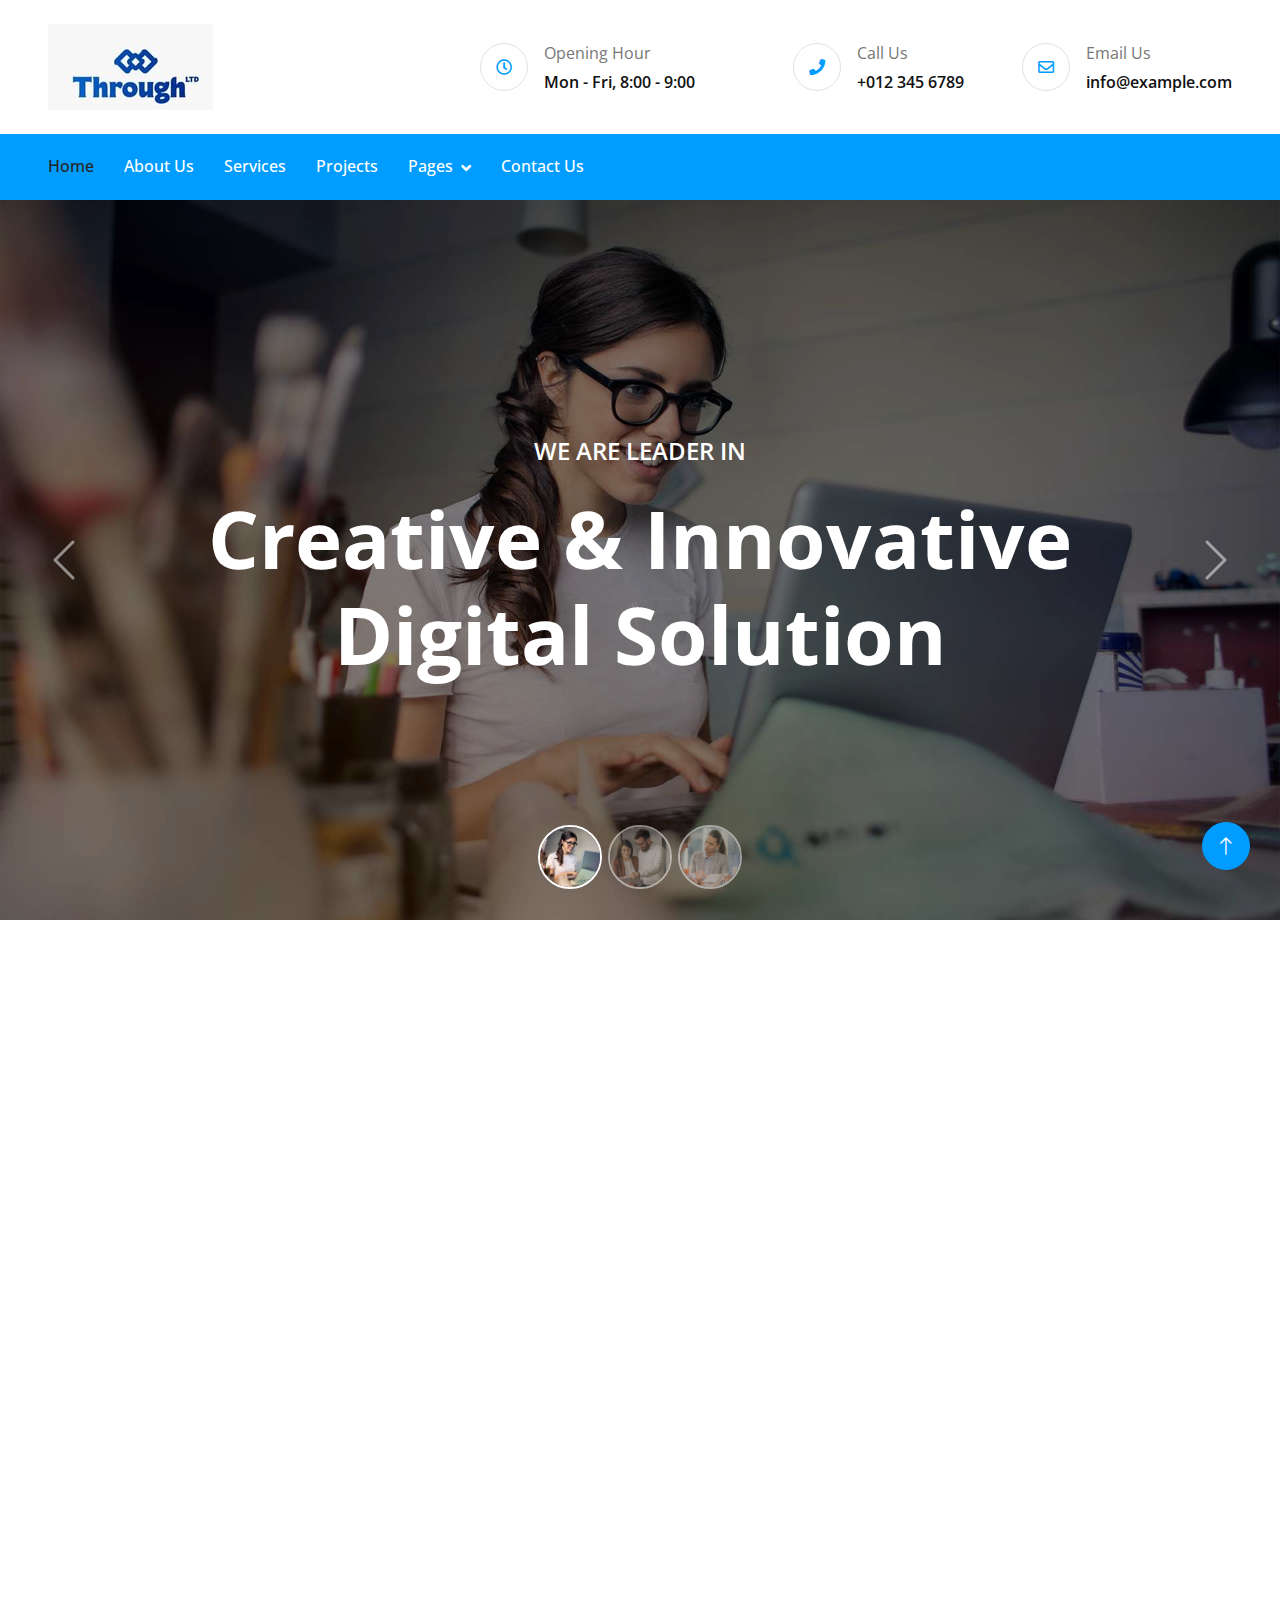
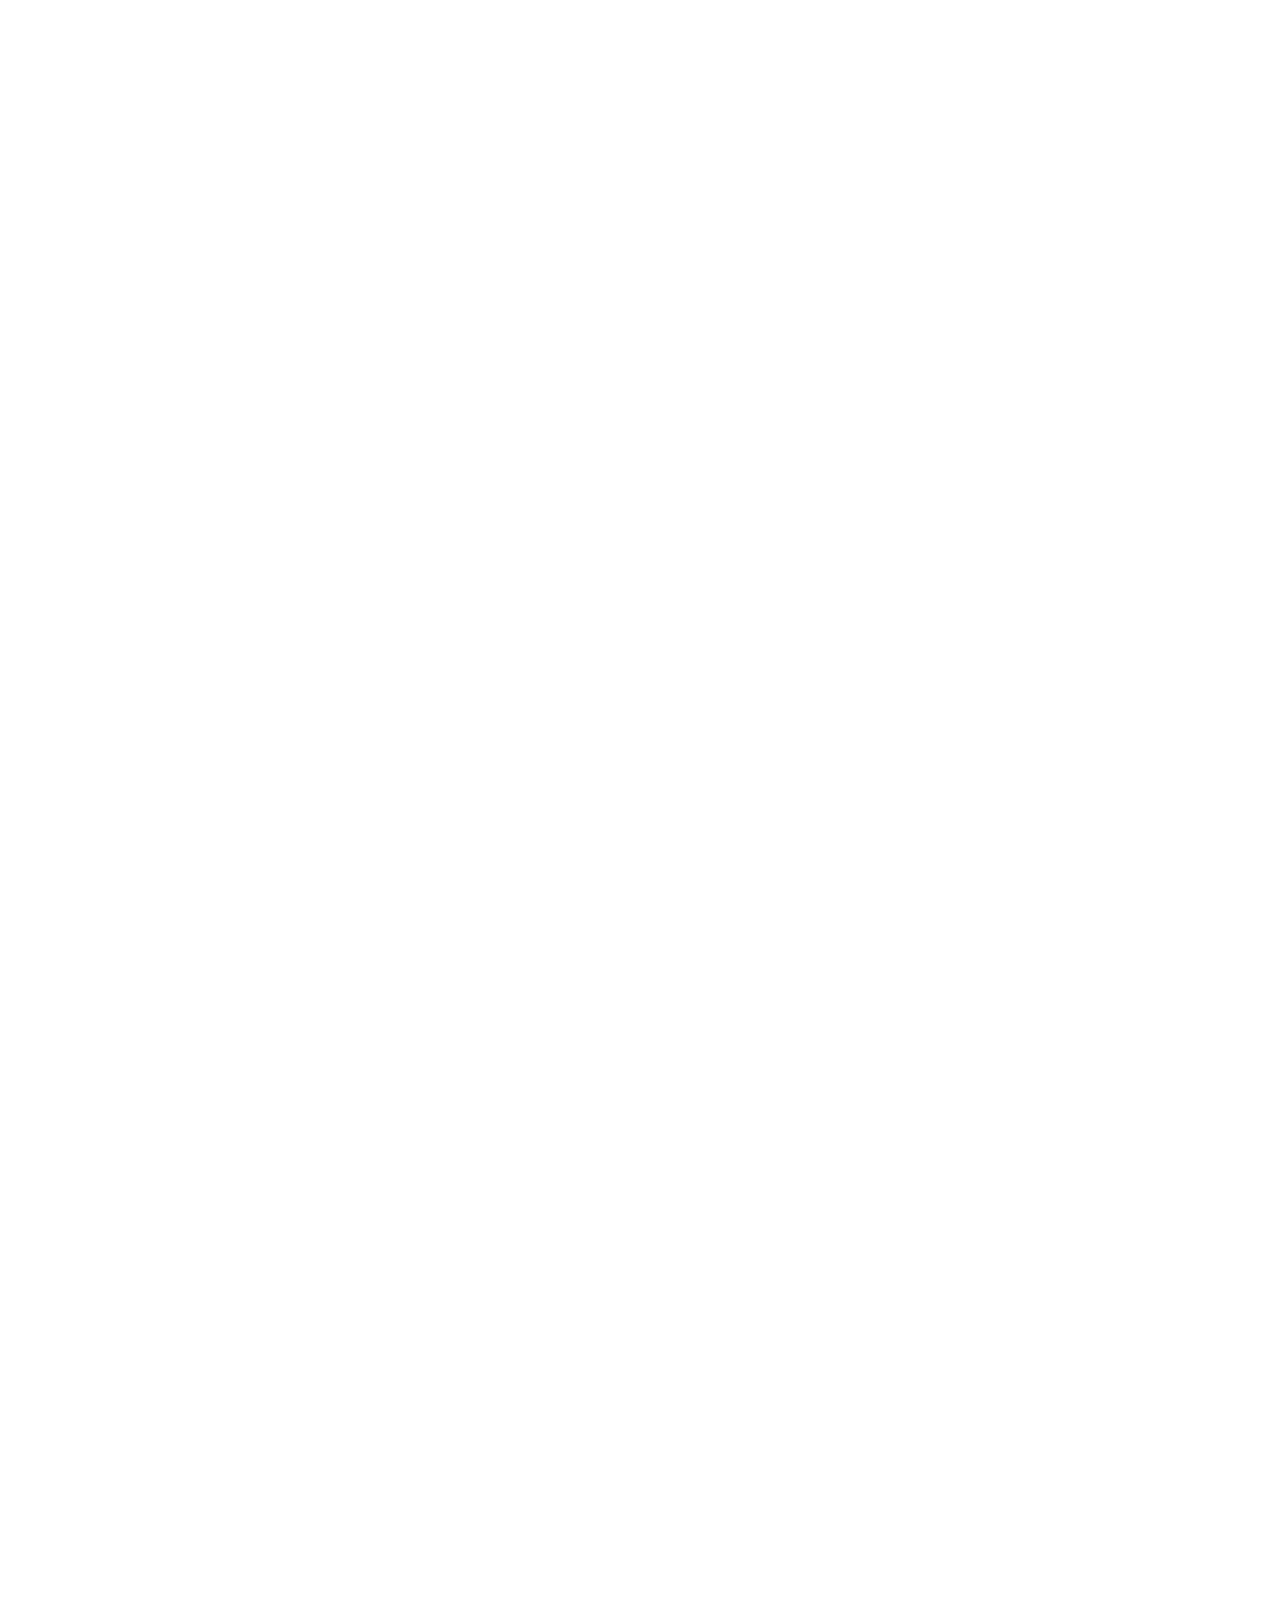
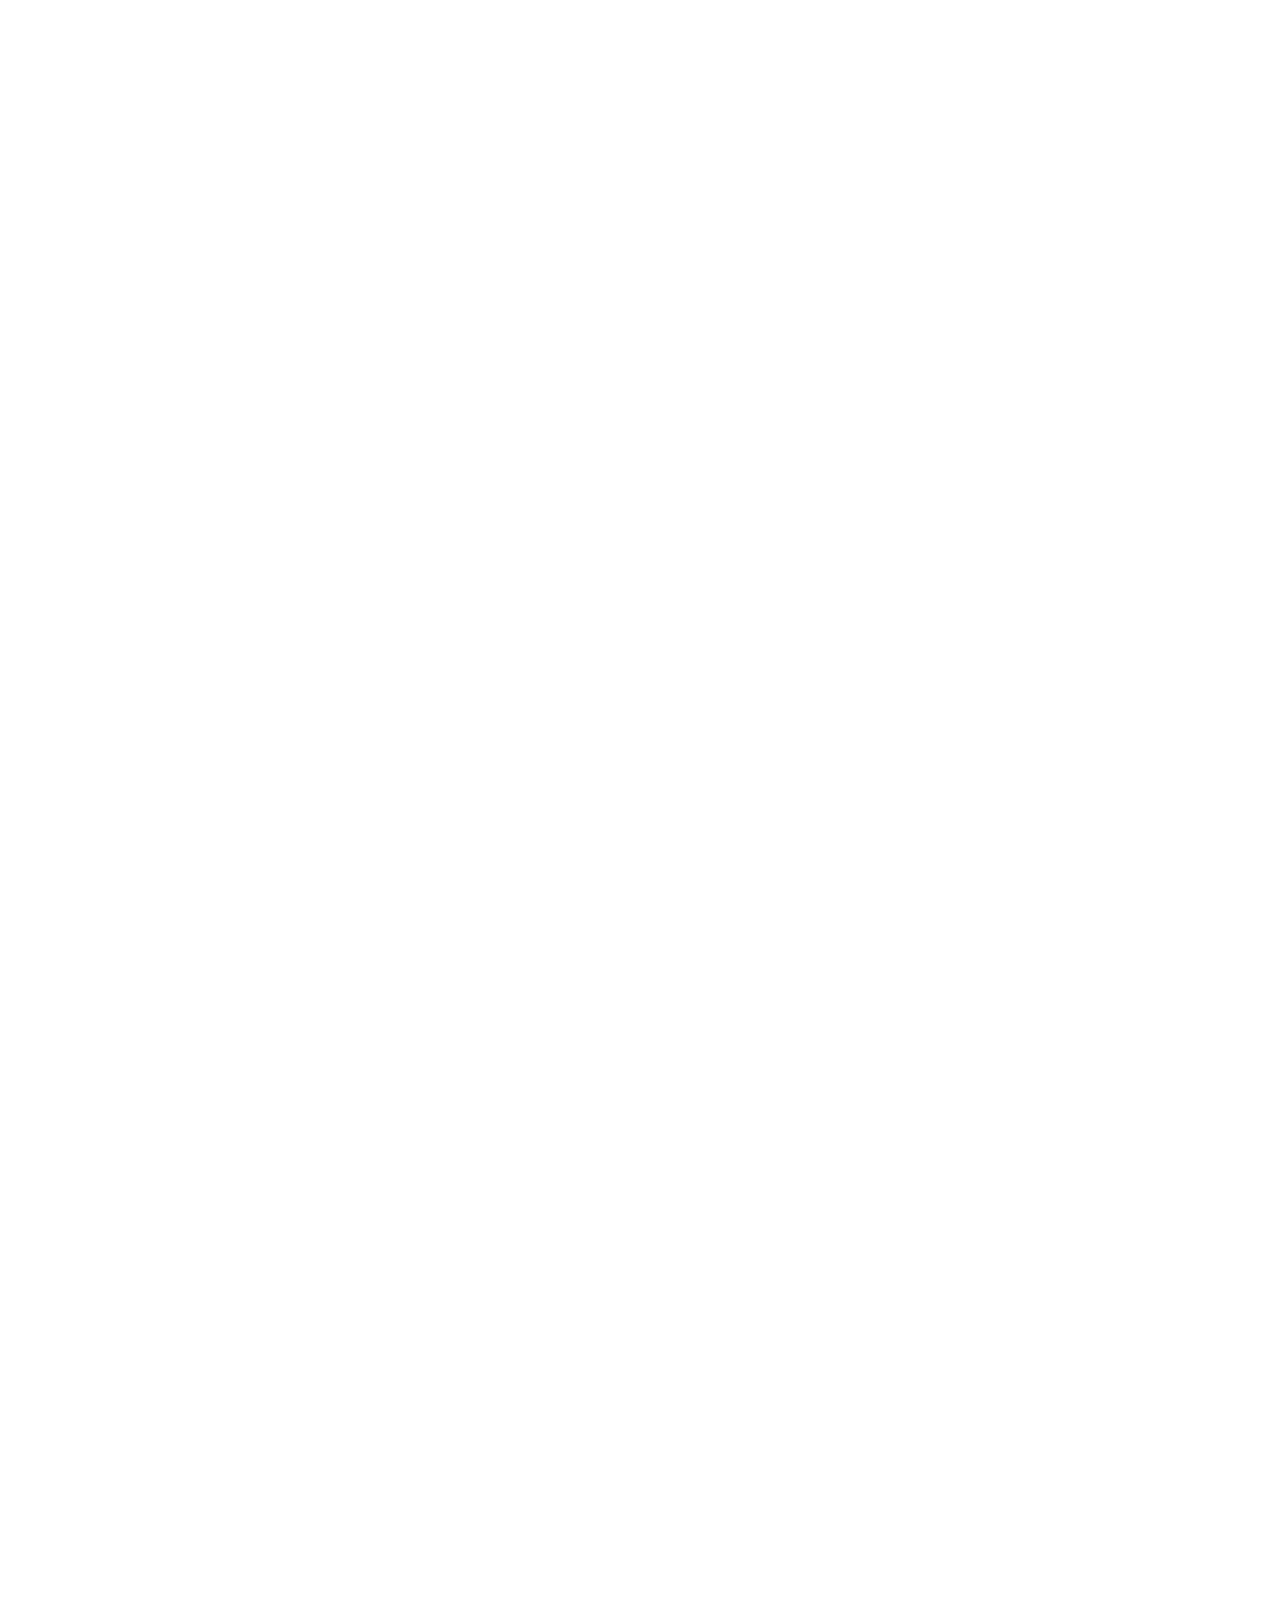
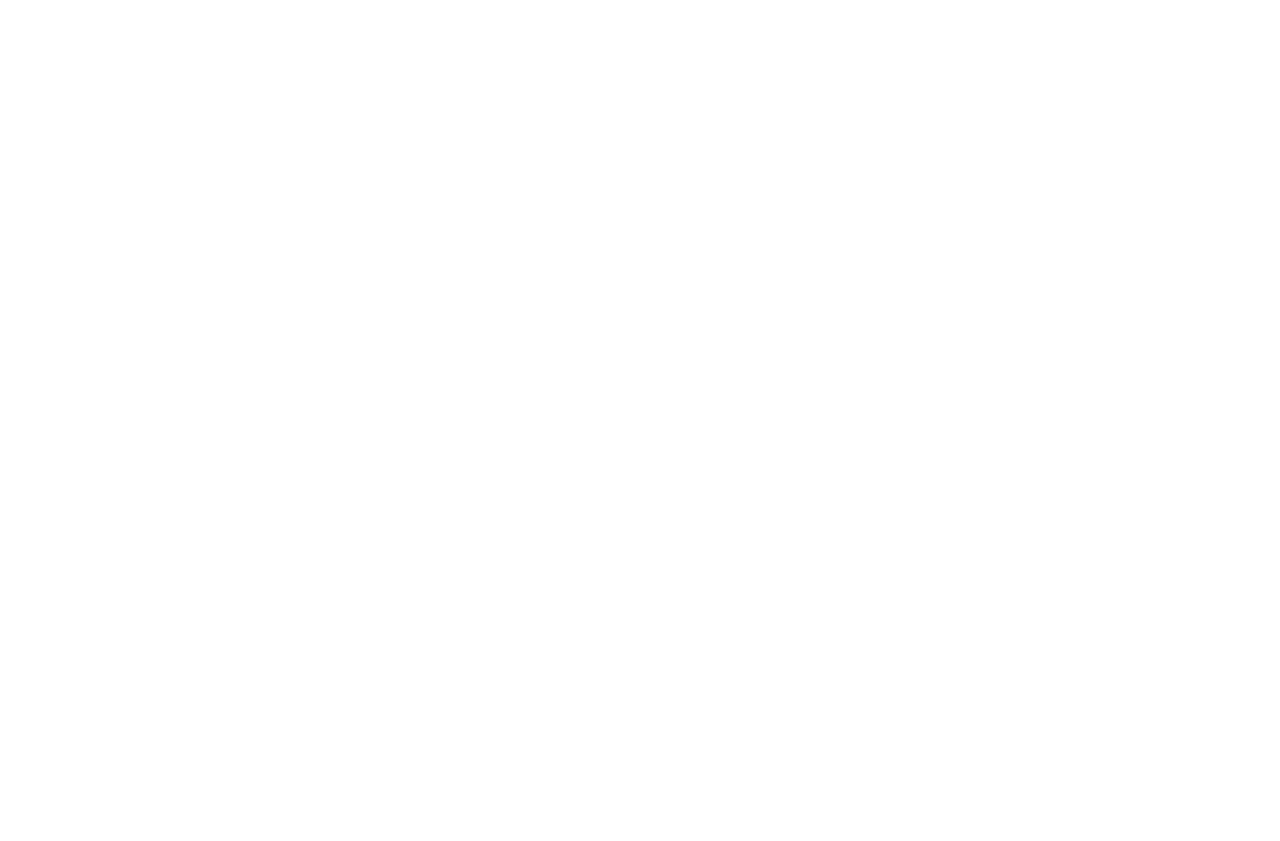
<file: index.html>
<!DOCTYPE html>
<html lang="en">

<head>
    <meta charset="utf-8">
    <title>Through LTD Website</title>
    <meta content="width=device-width, initial-scale=1.0" name="viewport">
    <meta content="" name="keywords">
    <meta content="" name="description">

    <!-- Favicon -->
    <link href="img/favicon.ico" rel="icon">

    <!-- Google Web Fonts -->
    <link rel="preconnect" href="https://fonts.googleapis.com">
    <link rel="preconnect" href="https://fonts.gstatic.com" crossorigin>
    <link href="https://fonts.googleapis.com/css2?family=Open+Sans:wght@400;500;600;700&display=swap" rel="stylesheet">

    <!-- Icon Font Stylesheet -->
    <link href="https://cdnjs.cloudflare.com/ajax/libs/font-awesome/5.10.0/css/all.min.css" rel="stylesheet">
    <link href="https://cdn.jsdelivr.net/npm/bootstrap-icons@1.4.1/font/bootstrap-icons.css" rel="stylesheet">

    <!-- Libraries Stylesheet -->
    <link href="lib/animate/animate.min.css" rel="stylesheet">
    <link href="lib/owlcarousel/assets/owl.carousel.min.css" rel="stylesheet">
    <link href="lib/lightbox/css/lightbox.min.css" rel="stylesheet">

    <!-- Customized Bootstrap Stylesheet -->
    <link href="css/bootstrap.min.css" rel="stylesheet">

    <!-- Stylesheet -->
    <link href="css/style.css" rel="stylesheet">
</head>



<body>
    <!-- Spinner Start -->
    <div id="spinner" class="show bg-white position-fixed translate-middle w-100 vh-100 top-50 start-50 d-flex align-items-center justify-content-center">
        <div class="spinner-border position-relative text-primary" style="width: 6rem; height: 6rem;" role="status"></div>
        <i class="fa fa-laptop-code fa-2x text-primary position-absolute top-50 start-50 translate-middle"></i>
    </div>
    <!-- Spinner End -->

    <!-- Brand & Contact Start -->
    <div class="container-fluid py-4 px-5 wow fadeIn" data-wow-delay="0.1s">
        <div class="row align-items-center top-bar">
            <div class="col-lg-4 col-md-12 text-center text-lg-start">
                <a href="index.html" class="navbar-brand m-0 p-0">
                    <h1 class="fw-bold text-primary m-0"><img src="img logo/rsz_1rsz_1through_ltd_-_company_1.jpg" alt=""></h1>
                    <!-- <img src="img/logo.png" alt="Logo"> -->
                </a>
            </div>
            <div class="col-lg-8 col-md-7 d-none d-lg-block">
                <div class="row">
                    <div class="col-4">
                        <div class="d-flex align-items-center justify-content-end">
                            <div class="flex-shrink-0 btn-lg-square border rounded-circle">
                                <i class="far fa-clock text-primary"></i>
                            </div>
                            <div class="ps-3">
                                <p class="mb-2">Opening Hour</p>
                                <h6 class="mb-0">Mon - Fri, 8:00 - 9:00</h6>
                            </div>
                        </div>
                    </div>
                    <div class="col-4">
                        <div class="d-flex align-items-center justify-content-end">
                            <div class="flex-shrink-0 btn-lg-square border rounded-circle">
                                <i class="fa fa-phone text-primary"></i>
                            </div>
                            <div class="ps-3">
                                <p class="mb-2">Call Us</p>
                                <h6 class="mb-0">+012 345 6789</h6>
                            </div>
                        </div>
                    </div>
                    <div class="col-4">
                        <div class="d-flex align-items-center justify-content-end">
                            <div class="flex-shrink-0 btn-lg-square border rounded-circle">
                                <i class="far fa-envelope text-primary"></i>
                            </div>
                            <div class="ps-3">
                                <p class="mb-2">Email Us</p>
                                <h6 class="mb-0">info@example.com</h6>
                            </div>
                        </div>
                    </div>
                </div>
            </div>
        </div>
    </div>
    <!-- Brand & Contact End -->

    <!-- Navbar Start -->
    <nav class="navbar navbar-expand-lg bg-primary navbar-dark sticky-top py-lg-0 px-lg-5 wow fadeIn" data-wow-delay="0.1s">
        <a href="#" class="navbar-brand ms-3 d-lg-none">MENU</a>
        <button type="button" class="navbar-toggler me-3" data-bs-toggle="collapse" data-bs-target="#navbarCollapse">
            <span class="navbar-toggler-icon"></span>
        </button>
        <div class="collapse navbar-collapse" id="navbarCollapse">
            <div class="navbar-nav me-auto p-3 p-lg-0">
                <a href="index.html" class="nav-item nav-link active">Home</a>
                <a href="about.html" class="nav-item nav-link">About Us</a>
                <a href="service.html" class="nav-item nav-link">Services</a>
                <a href="project.html" class="nav-item nav-link">Projects</a>
                <div class="nav-item dropdown">
                    <a href="#" class="nav-link dropdown-toggle" data-bs-toggle="dropdown">Pages</a>
                    <div class="dropdown-menu border-0 rounded-0 rounded-bottom m-0">
                        <a href="team.html" class="dropdown-item">Our Team</a>  
                    </div>
                </div>
                <a href="contact.html" class="nav-item nav-link">Contact Us</a>
            </div>
        </div>
    </nav>
    <!-- Navbar End -->


    <!-- Carousel Start -->
    <div class="container-fluid p-0 mb-5 wow fadeIn" data-wow-delay="0.1s">
        <div id="header-carousel" class="carousel slide" data-bs-ride="carousel">
            <div class="carousel-indicators">
                <button type="button" data-bs-target="#header-carousel" data-bs-slide-to="0" class="active" aria-current="true" aria-label="Slide 1">
                    <img class="img-fluid" src="img/carousel-1.jpg" alt="Image">
                </button>
                <button type="button" data-bs-target="#header-carousel" data-bs-slide-to="1" aria-label="Slide 2">
                    <img class="img-fluid" src="img/carousel-2.jpg" alt="Image">
                </button>
                <button type="button" data-bs-target="#header-carousel" data-bs-slide-to="2" aria-label="Slide 3">
                    <img class="img-fluid" src="img/carousel-3.jpg" alt="Image">
                </button>
            </div>
            <div class="carousel-inner">
                <div class="carousel-item active">
                    <img class="w-100" src="img/carousel-1.jpg" alt="Image">
                    <div class="carousel-caption">
                        <div class="p-3" style="max-width: 900px;">
                            <h4 class="text-white text-uppercase mb-4 animated zoomIn">We Are Leader In</h4>
                            <h1 class="display-1 text-white mb-0 animated zoomIn">Creative & Innovative Digital Solution</h1>
                        </div>
                    </div>
                </div>
                <div class="carousel-item">
                    <img class="w-100" src="img/carousel-2.jpg" alt="Image">
                    <div class="carousel-caption">
                        <div class="p-3" style="max-width: 900px;">
                            <h4 class="text-white text-uppercase mb-4 animated zoomIn">We Are Leader In</h4>
                            <h1 class="display-1 text-white mb-0 animated zoomIn">Creative & Innovative Digital Solution</h1>
                        </div>
                    </div>
                </div>
                <div class="carousel-item">
                    <img class="w-100" src="img/carousel-3.jpg" alt="Image">
                    <div class="carousel-caption">
                        <div class="p-3" style="max-width: 900px;">
                            <h4 class="text-white text-uppercase mb-4 animated zoomIn">We Are Leader In</h4>
                            <h1 class="display-1 text-white mb-0 animated zoomIn">Creative & Innovative Digital Solution</h1>
                        </div>
                    </div>
                </div>
            </div>
            <button class="carousel-control-prev" type="button" data-bs-target="#header-carousel"
                data-bs-slide="prev">
                <span class="carousel-control-prev-icon" aria-hidden="true"></span>
                <span class="visually-hidden">Previous</span>
            </button>
            <button class="carousel-control-next" type="button" data-bs-target="#header-carousel"
                data-bs-slide="next">
                <span class="carousel-control-next-icon" aria-hidden="true"></span>
                <span class="visually-hidden">Next</span>
            </button>
        </div>
    </div>
    <!-- Carousel End -->


    <!-- Facts Start -->
    <div class="container-xxl py-5">
        <div class="container">
            <div class="row g-4">
                <div class="col-lg-3 col-md-6 wow fadeInUp" data-wow-delay="0.1s">
                    <div class="fact-item bg-light rounded text-center h-100 p-5">
                        <i class="fa fa-certificate fa-4x text-primary mb-4"></i>
                        <h5 class="mb-3">Years Experience</h5>
                        <h1 class="display-5 mb-0" data-toggle="counter-up">12</h1>
                    </div>
                </div>
                <div class="col-lg-3 col-md-6 wow fadeInUp" data-wow-delay="0.3s">
                    <div class="fact-item bg-light rounded text-center h-100 p-5">
                        <i class="fa fa-users-cog fa-4x text-primary mb-4"></i>
                        <h5 class="mb-3">Team Members</h5>
                        <h1 class="display-5 mb-0" data-toggle="counter-up">1234</h1>
                    </div>
                </div>
                <div class="col-lg-3 col-md-6 wow fadeInUp" data-wow-delay="0.5s">
                    <div class="fact-item bg-light rounded text-center h-100 p-5">
                        <i class="fa fa-users fa-4x text-primary mb-4"></i>
                        <h5 class="mb-3">Satisfied Clients</h5>
                        <h1 class="display-5 mb-0" data-toggle="counter-up">1234</h1>
                    </div>
                </div>
                <div class="col-lg-3 col-md-6 wow fadeInUp" data-wow-delay="0.7s">
                    <div class="fact-item bg-light rounded text-center h-100 p-5">
                        <i class="fa fa-check fa-4x text-primary mb-4"></i>
                        <h5 class="mb-3">Projects Done</h5>
                        <h1 class="display-5 mb-0" data-toggle="counter-up">1234</h1>
                    </div>
                </div>
            </div>
        </div>
    </div>
    <!-- Facts End -->


    <!-- About Start -->
    <div class="container-xxl py-5">
        <div class="container">
            <div class="row g-5">
                <div class="col-lg-6 wow fadeInUp" data-wow-delay="0.1s">
                    <div class="img-border">
                        <img class="img-fluid" src="img/about.jpg" alt="">
                    </div>
                </div>
                <div class="col-lg-6 wow fadeInUp" data-wow-delay="0.5s">
                    <div class="h-100">
                        <h6 class="section-title bg-white text-start text-primary pe-3">About Us</h6>
                        <h1 class="display-6 mb-4">#1 Digital Solution With <span class="text-primary">10 Years</span> Of Experience</h1>
                        <p>Tempor erat elitr rebum at clita. Diam dolor diam ipsum sit. Aliqu diam amet diam et eos. Clita erat ipsum et lorem et sit, sed stet lorem sit clita duo justo magna dolore erat amet</p>
                        <p class="mb-4">Stet no et lorem dolor et diam, amet duo ut dolore vero eos. No stet est diam rebum amet diam ipsum. Clita clita labore, dolor duo nonumy clita sit at, sed sit sanctus dolor eos.</p>
                    </div>
                </div>
            </div>
        </div>
    </div>
    <!-- About End -->


    <!-- Service Start -->
    <div class="container-xxl py-5">
        <div class="container">
            <div class="text-center mx-auto mb-5 wow fadeInUp" data-wow-delay="0.1s" style="max-width: 600px;">
                <h6 class="section-title bg-white text-center text-primary px-3">Services</h6>
                <h1 class="display-6 mb-4">We Focuse On Making The Best In All Sectors</h1>
            </div>
            <div class="row g-4">
                <div class="col-lg-4 col-md-6 wow fadeInUp" data-wow-delay="0.1s">
                    <a class="service-item d-block rounded text-center h-100 p-4" href="">
                        <img class="img-fluid rounded mb-4" src="img/service-1.jpg" alt="">
                        <h4 class="mb-0">Web Design</h4>
                    </a>
                </div>
                <div class="col-lg-4 col-md-6 wow fadeInUp" data-wow-delay="0.3s">
                    <a class="service-item d-block rounded text-center h-100 p-4" href="">
                        <img class="img-fluid rounded mb-4" src="img/service-2.jpg" alt="">
                        <h4 class="mb-0">App Development</h4>
                    </a>
                </div>
                <div class="col-lg-4 col-md-6 wow fadeInUp" data-wow-delay="0.5s">
                    <a class="service-item d-block rounded text-center h-100 p-4" href="">
                        <img class="img-fluid rounded mb-4" src="img/service-3.jpg" alt="">
                        <h4 class="mb-0">SEO Optimization</h4>
                    </a>
                </div>
                <div class="col-lg-4 col-md-6 wow fadeInUp" data-wow-delay="0.1s">
                    <a class="service-item d-block rounded text-center h-100 p-4" href="">
                        <img class="img-fluid rounded mb-4" src="img/service-4.jpg" alt="">
                        <h4 class="mb-0">Social Marketing</h4>
                    </a>
                </div>
                <div class="col-lg-4 col-md-6 wow fadeInUp" data-wow-delay="0.3s">
                    <a class="service-item d-block rounded text-center h-100 p-4" href="">
                        <img class="img-fluid rounded mb-4" src="img/service-5.jpg" alt="">
                        <h4 class="mb-0">Email Marketing</h4>
                    </a>
                </div>
                <div class="col-lg-4 col-md-6 wow fadeInUp" data-wow-delay="0.5s">
                    <a class="service-item d-block rounded text-center h-100 p-4" href="">
                        <img class="img-fluid rounded mb-4" src="img/service-6.jpg" alt="">
                        <h4 class="mb-0">PPC Advertising</h4>
                    </a>
                </div>
            </div>
        </div>
    </div>
    <!-- Service End -->


    <!-- Feature Start -->
    <div class="container-xxl py-5">
        <div class="container">
            <div class="row g-5">
                <div class="col-lg-6 wow fadeInUp" data-wow-delay="0.1s">
                    <div class="h-100">
                        <h6 class="section-title bg-white text-start text-primary pe-3">Why Choose Us</h6>
                        <h1 class="display-6 mb-4">Why People Trust Us? Learn About Us!</h1>
                        <p class="mb-4">Tempor erat elitr rebum at clita. Diam dolor diam ipsum sit. Aliqu diam amet diam et eos. Clita erat ipsum et lorem et sit, sed stet lorem sit clita duo justo magna dolore erat amet</p>
                        <div class="row g-4">
                            <div class="col-12">
                                <div class="skill">
                                    <div class="d-flex justify-content-between">
                                        <p class="mb-2">Digital Marketing</p>
                                        <p class="mb-2">85%</p>
                                    </div>
                                    <div class="progress">
                                        <div class="progress-bar bg-primary" role="progressbar" aria-valuenow="85" aria-valuemin="0" aria-valuemax="100"></div>
                                    </div>
                                </div>
                            </div>
                            <div class="col-12">
                                <div class="skill">
                                    <div class="d-flex justify-content-between">
                                        <p class="mb-2">SEO & Backlinks</p>
                                        <p class="mb-2">90%</p>
                                    </div>
                                    <div class="progress">
                                        <div class="progress-bar bg-primary" role="progressbar" aria-valuenow="90" aria-valuemin="0" aria-valuemax="100"></div>
                                    </div>
                                </div>
                            </div>
                            <div class="col-12">
                                <div class="skill">
                                    <div class="d-flex justify-content-between">
                                        <p class="mb-2">Design & Development</p>
                                        <p class="mb-2">95%</p>
                                    </div>
                                    <div class="progress">
                                        <div class="progress-bar bg-primary" role="progressbar" aria-valuenow="95" aria-valuemin="0" aria-valuemax="100"></div>
                                    </div>
                                </div>
                            </div>
                        </div>
                    </div>
                </div>
                <div class="col-lg-6 wow fadeInUp" data-wow-delay="0.5s">
                    <div class="img-border">
                        <img class="img-fluid" src="img/feature.jpg" alt="">
                    </div>
                </div>
            </div>
        </div>
    </div>
    <!-- Feature End -->


    <!-- Project Start -->
    <div class="container-xxl py-5">
        <div class="container">
            <div class="text-center mx-auto mb-5 wow fadeInUp" data-wow-delay="0.1s" style="max-width: 600px;">
                <h6 class="section-title bg-white text-center text-primary px-3">Our Projects</h6>
                <h1 class="display-6 mb-4">Learn More About Our Complete Projects</h1>
            </div>
            <div class="owl-carousel project-carousel wow fadeInUp" data-wow-delay="0.1s">
                <div class="project-item border rounded h-100 p-4" data-dot="01">
                    <div class="position-relative mb-4">
                        <img class="img-fluid rounded" src="img/project-1.jpg" alt="">
                        <a href="img/project-1.jpg" data-lightbox="project"><i class="fa fa-eye fa-2x"></i></a>
                    </div>
                    <h6>UI / UX Design</h6>
                    <span>Digital agency website design and development</span>
                </div>
                <div class="project-item border rounded h-100 p-4" data-dot="02">
                    <div class="position-relative mb-4">
                        <img class="img-fluid rounded" src="img/project-2.jpg" alt="">
                        <a href="img/project-2.jpg" data-lightbox="project"><i class="fa fa-eye fa-2x"></i></a>
                    </div>
                    <h6>UI / UX Design</h6>
                    <span>Digital agency website design and development</span>
                </div>
                <div class="project-item border rounded h-100 p-4" data-dot="03">
                    <div class="position-relative mb-4">
                        <img class="img-fluid rounded" src="img/project-3.jpg" alt="">
                        <a href="img/project-2.jpg" data-lightbox="project"><i class="fa fa-eye fa-2x"></i></a>
                    </div>
                    <h6>UI / UX Design</h6>
                    <span>Digital agency website design and development</span>
                </div>
                <div class="project-item border rounded h-100 p-4" data-dot="04">
                    <div class="position-relative mb-4">
                        <img class="img-fluid rounded" src="img/project-4.jpg" alt="">
                        <a href="img/project-4.jpg" data-lightbox="project"><i class="fa fa-eye fa-2x"></i></a>
                    </div>
                    <h6>UI / UX Design</h6>
                    <span>Digital agency website design and development</span>
                </div>
                <div class="project-item border rounded h-100 p-4" data-dot="05">
                    <div class="position-relative mb-4">
                        <img class="img-fluid rounded" src="img/project-5.jpg" alt="">
                        <a href="img/project-5.jpg" data-lightbox="project"><i class="fa fa-eye fa-2x"></i></a>
                    </div>
                    <h6>UI / UX Design</h6>
                    <span>Digital agency website design and development</span>
                </div>
                <div class="project-item border rounded h-100 p-4" data-dot="06">
                    <div class="position-relative mb-4">
                        <img class="img-fluid rounded" src="img/project-6.jpg" alt="">
                        <a href="img/project-6.jpg" data-lightbox="project"><i class="fa fa-eye fa-2x"></i></a>
                    </div>
                    <h6>UI / UX Design</h6>
                    <span>Digital agency website design and development</span>
                </div>
                <div class="project-item border rounded h-100 p-4" data-dot="07">
                    <div class="position-relative mb-4">
                        <img class="img-fluid rounded" src="img/project-7.jpg" alt="">
                        <a href="img/project-7.jpg" data-lightbox="project"><i class="fa fa-eye fa-2x"></i></a>
                    </div>
                    <h6>UI / UX Design</h6>
                    <span>Digital agency website design and development</span>
                </div>
                <div class="project-item border rounded h-100 p-4" data-dot="08">
                    <div class="position-relative mb-4">
                        <img class="img-fluid rounded" src="img/project-8.jpg" alt="">
                        <a href="img/project-8.jpg" data-lightbox="project"><i class="fa fa-eye fa-2x"></i></a>
                    </div>
                    <h6>UI / UX Design</h6>
                    <span>Digital agency website design and development</span>
                </div>
                <div class="project-item border rounded h-100 p-4" data-dot="09">
                    <div class="position-relative mb-4">
                        <img class="img-fluid rounded" src="img/project-9.jpg" alt="">
                        <a href="img/project-9.jpg" data-lightbox="project"><i class="fa fa-eye fa-2x"></i></a>
                    </div>
                    <h6>UI / UX Design</h6>
                    <span>Digital agency website design and development</span>
                </div>
                <div class="project-item border rounded h-100 p-4" data-dot="10">
                    <div class="position-relative mb-4">
                        <img class="img-fluid rounded" src="img/project-10.jpg" alt="">
                        <a href="img/project-10.jpg" data-lightbox="project"><i class="fa fa-eye fa-2x"></i></a>
                    </div>
                    <h6>UI / UX Design</h6>
                    <span>Digital agency website design and development</span>
                </div>
            </div>
        </div>
    </div>
    <!-- Project End -->


    <!-- Team Start -->
    <div class="container-xxl py-5">
        <div class="container">
            <div class="text-center mx-auto mb-5 wow fadeInUp" data-wow-delay="0.1s" style="max-width: 600px;">
                <h6 class="section-title bg-white text-center text-primary px-3">Our Team</h6>
                <h1 class="display-6 mb-4">We Are A Creative Team For Your Dream Project</h1>
            </div>
            <div class="row g-4">
                <div class="col-lg-4 col-md-6 wow fadeInUp" data-wow-delay="0.1s">
                    <div class="team-item text-center p-4">
                        <img class="img-fluid border rounded-circle w-75 p-2 mb-4" src="img/team-1.jpg" alt="">
                        <div class="team-text">
                            <div class="team-title">
                                <h5>Full Name</h5>
                                <span>Designation</span>
                            </div>
                            <div class="team-social">
                                <a class="btn btn-square btn-primary rounded-circle" href="https://www.facebook.com/groups/freewebsitecode"><i class="fab fa-facebook-f"></i></a>
                                <a class="btn btn-square btn-primary rounded-circle" href="https://freewebsitecreate.net/"><i class="fab fa-twitter"></i></a>
                                <a class="btn btn-square btn-primary rounded-circle" href="https://www.youtube.com/@FreeWebsiteCode"><i class="fab fa-instagram"></i></a>
                            </div>
                        </div>
                    </div>
                </div>
                <div class="col-lg-4 col-md-6 wow fadeInUp" data-wow-delay="0.3s">
                    <div class="team-item text-center p-4">
                        <img class="img-fluid border rounded-circle w-75 p-2 mb-4" src="img/team-2.jpg" alt="">
                        <div class="team-text">
                            <div class="team-title">
                                <h5>Full Name</h5>
                                <span>Designation</span>
                            </div>
                            <div class="team-social">
                                <a class="btn btn-square btn-primary rounded-circle" href="https://www.facebook.com/groups/freewebsitecode"><i class="fab fa-facebook-f"></i></a>
                                <a class="btn btn-square btn-primary rounded-circle" href="https://freewebsitecreate.net/"><i class="fab fa-twitter"></i></a>
                                <a class="btn btn-square btn-primary rounded-circle" href="https://www.youtube.com/@FreeWebsiteCode"><i class="fab fa-instagram"></i></a>
                            </div>
                        </div>
                    </div>
                </div>
                <div class="col-lg-4 col-md-6 wow fadeInUp" data-wow-delay="0.5s">
                    <div class="team-item text-center p-4">
                        <img class="img-fluid border rounded-circle w-75 p-2 mb-4" src="img/team-3.jpg" alt="">
                        <div class="team-text">
                            <div class="team-title">
                                <h5>Full Name</h5>
                                <span>Designation</span>
                            </div>
                            <div class="team-social">
                                <a class="btn btn-square btn-primary rounded-circle" href="https://www.facebook.com/groups/freewebsitecode"><i class="fab fa-facebook-f"></i></a>
                                <a class="btn btn-square btn-primary rounded-circle" href="https://freewebsitecreate.net/"><i class="fab fa-twitter"></i></a>
                                <a class="btn btn-square btn-primary rounded-circle" href="https://www.youtube.com/@FreeWebsiteCode"><i class="fab fa-instagram"></i></a>
                            </div>
                        </div>
                    </div>
                </div>
            </div>
        </div>
    </div>
    <!-- Team End -->


    <!-- Testimonial Start -->
    <div class="container-xxl py-5">
        <div class="container">
            <div class="text-center mx-auto mb-5 wow fadeInUp" data-wow-delay="0.1s" style="max-width: 600px;">
                <h6 class="section-title bg-white text-center text-primary px-3">Testimonial</h6>
                <h1 class="display-6 mb-4">What Our Clients Say!</h1>
            </div>
            <div class="owl-carousel testimonial-carousel wow fadeInUp" data-wow-delay="0.1s">
                <div class="testimonial-item bg-light rounded p-4">
                    <div class="d-flex align-items-center mb-4">
                        <img class="flex-shrink-0 rounded-circle border p-1" src="img/testimonial-1.jpg" alt="">
                        <div class="ms-4">
                            <h5 class="mb-1">Client Name</h5>
                            <span>Profession</span>
                        </div>
                    </div>
                    <p class="mb-0">Tempor erat elitr rebum at clita. Diam dolor diam ipsum sit diam amet diam et eos. Clita erat ipsum et lorem et sit.</p>
                </div>
                <div class="testimonial-item bg-light rounded p-4">
                    <div class="d-flex align-items-center mb-4">
                        <img class="flex-shrink-0 rounded-circle border p-1" src="img/testimonial-2.jpg" alt="">
                        <div class="ms-4">
                            <h5 class="mb-1">Client Name</h5>
                            <span>Profession</span>
                        </div>
                    </div>
                    <p class="mb-0">Tempor erat elitr rebum at clita. Diam dolor diam ipsum sit diam amet diam et eos. Clita erat ipsum et lorem et sit.</p>
                </div>
                <div class="testimonial-item bg-light rounded p-4">
                    <div class="d-flex align-items-center mb-4">
                        <img class="flex-shrink-0 rounded-circle border p-1" src="img/testimonial-3.jpg" alt="">
                        <div class="ms-4">
                            <h5 class="mb-1">Client Name</h5>
                            <span>Profession</span>
                        </div>
                    </div>
                    <p class="mb-0">Tempor erat elitr rebum at clita. Diam dolor diam ipsum sit diam amet diam et eos. Clita erat ipsum et lorem et sit.</p>
                </div>
                <div class="testimonial-item bg-light rounded p-4">
                    <div class="d-flex align-items-center mb-4">
                        <img class="flex-shrink-0 rounded-circle border p-1" src="img/testimonial-4.jpg" alt="">
                        <div class="ms-4">
                            <h5 class="mb-1">Client Name</h5>
                            <span>Profession</span>
                        </div>
                    </div>
                    <p class="mb-0">Tempor erat elitr rebum at clita. Diam dolor diam ipsum sit diam amet diam et eos. Clita erat ipsum et lorem et sit.</p>
                </div>
            </div>
        </div>
    </div>
    <!-- Testimonial End -->


    <!-- Footer Start -->
    <div class="container-fluid bg-dark text-body footer mt-5 pt-5 wow fadeIn" data-wow-delay="0.1s">
        <div class="container py-5">
            <div class="row g-5">
                <div class="col-lg-3 col-md-6">
                    <h5 class="text-light mb-4">Address</h5>
                    <p class="mb-2"><i class="fa fa-map-marker-alt me-3"></i>123 Street, New York, USA</p>
                    <p class="mb-2"><i class="fa fa-phone-alt me-3"></i>+012 345 67890</p>
                    <p class="mb-2"><i class="fa fa-envelope me-3"></i>info@example.com</p>
                    <div class="d-flex pt-2">
                        <a class="btn btn-square btn-outline-secondary rounded-circle me-1" href="https://freewebsitecreate.net/"><i class="fab fa-twitter"></i></a>
                        <a class="btn btn-square btn-outline-secondary rounded-circle me-1" href="https://www.facebook.com/groups/freewebsitecode"><i class="fab fa-facebook-f"></i></a>
                        <a class="btn btn-square btn-outline-secondary rounded-circle me-1" href="https://www.youtube.com/@FreeWebsiteCode"><i class="fab fa-youtube"></i></a>
                        <a class="btn btn-square btn-outline-secondary rounded-circle me-0" href="https://freewebsitecreate.net/"><i class="fab fa-linkedin-in"></i></a>
                    </div>
                </div>
                <div class="col-lg-3 col-md-6">
                    <h5 class="text-light mb-4">Quick Links</h5>
                    <a class="btn btn-link" href="">About Us</a>
                    <a class="btn btn-link" href="">Contact Us</a>
                    <a class="btn btn-link" href="">Our Services</a>
                    <a class="btn btn-link" href="">Terms & Condition</a>
                    <a class="btn btn-link" href="">Support</a>
                </div>
                <div class="col-lg-3 col-md-6">
                    <h5 class="text-light mb-4">Gallery</h5>
                    <div class="row g-2">
                        <div class="col-4">
                            <img class="img-fluid rounded" src="img/project-1.jpg" alt="Image">
                        </div>
                        <div class="col-4">
                            <img class="img-fluid rounded" src="img/project-2.jpg" alt="Image">
                        </div>
                        <div class="col-4">
                            <img class="img-fluid rounded" src="img/project-3.jpg" alt="Image">
                        </div>
                        <div class="col-4">
                            <img class="img-fluid rounded" src="img/project-4.jpg" alt="Image">
                        </div>
                        <div class="col-4">
                            <img class="img-fluid rounded" src="img/project-5.jpg" alt="Image">
                        </div>
                        <div class="col-4">
                            <img class="img-fluid rounded" src="img/project-6.jpg" alt="Image">
                        </div>
                    </div>
                </div>
                <div class="col-lg-3 col-md-6">
                    <h5 class="text-light mb-4">Newsletter</h5>
                    <p>Dolor amet sit justo amet elitr clita ipsum elitr est.</p>
                    <div class="position-relative mx-auto" style="max-width: 400px;">
                        <input class="form-control bg-transparent border-secondary w-100 py-3 ps-4 pe-5" type="text" placeholder="Your email">
                        <button type="button" class="btn btn-primary py-2 position-absolute top-0 end-0 mt-2 me-2">SignUp</button>
                    </div>
                </div>
            </div>
        </div>
        <div class="container-fluid copyright">
            <div class="container">
                <div class="row">
                    <div class="col-md-6 text-center text-md-start mb-3 mb-md-0">
                        &copy; <a href="https://freewebsitecreate.net/">Your Site Name</a>, All Right Reserved.
                    </div>
                    <div class="col-md-6 text-center text-md-end">
                        
                        Designed By <a href="https://freewebsitecreate.net/">Company Name</a>
                    </div>
                </div>
            </div>
        </div>
        <br>
    </div>
    <!-- Footer End -->


    <!-- Back to Top -->
    <a href="#" class="btn btn-lg btn-primary btn-lg-square rounded-circle back-to-top"><i class="bi bi-arrow-up"></i></a>

    

    <!-- JavaScript Libraries -->
    <script src="https://code.jquery.com/jquery-3.4.1.min.js"></script>
    <script src="https://cdn.jsdelivr.net/npm/bootstrap@5.0.0/dist/js/bootstrap.bundle.min.js"></script>
    <script src="lib/wow/wow.min.js"></script>
    <script src="lib/easing/easing.min.js"></script>
    <script src="lib/waypoints/waypoints.min.js"></script>
    <script src="lib/counterup/counterup.min.js"></script>
    <script src="lib/owlcarousel/owl.carousel.min.js"></script>
    <script src="lib/lightbox/js/lightbox.min.js"></script>

    <!-- Javascript -->
    <script src="js/main.js"></script>
</body>

</html>
</file>
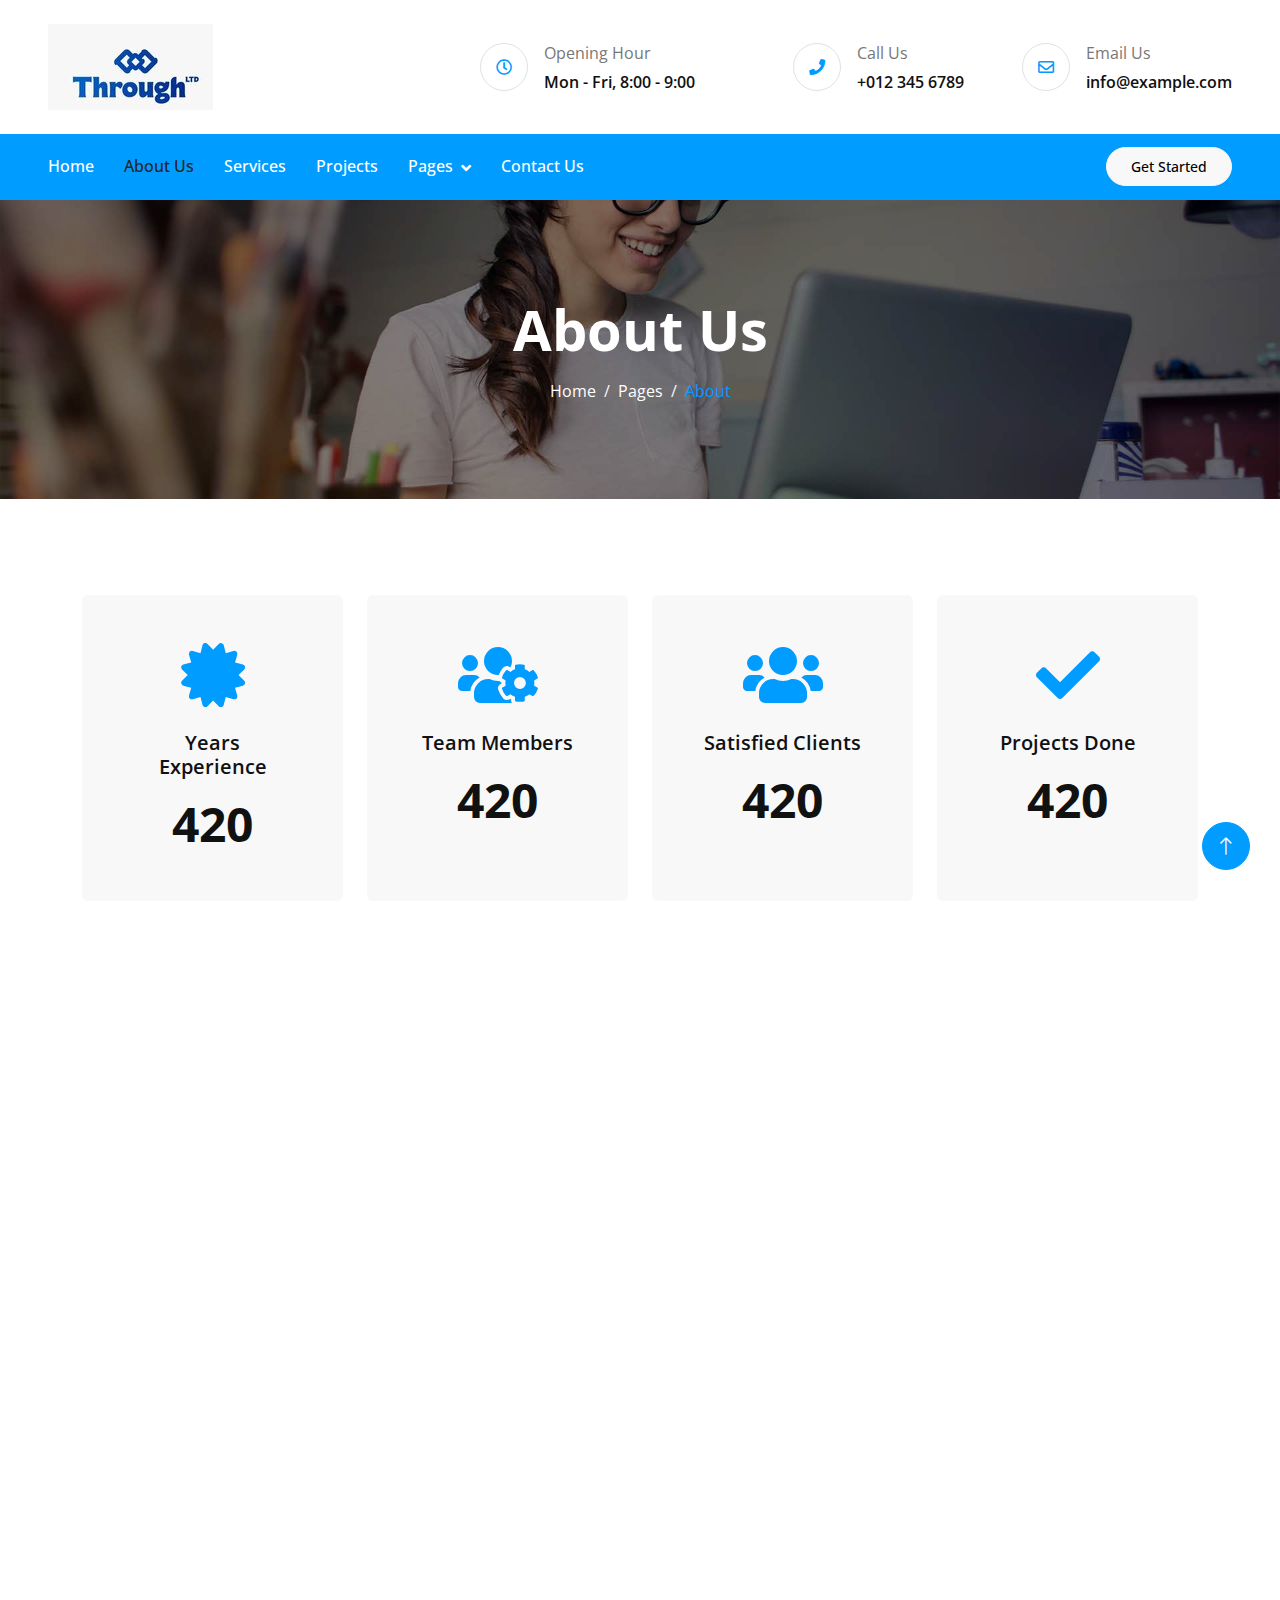
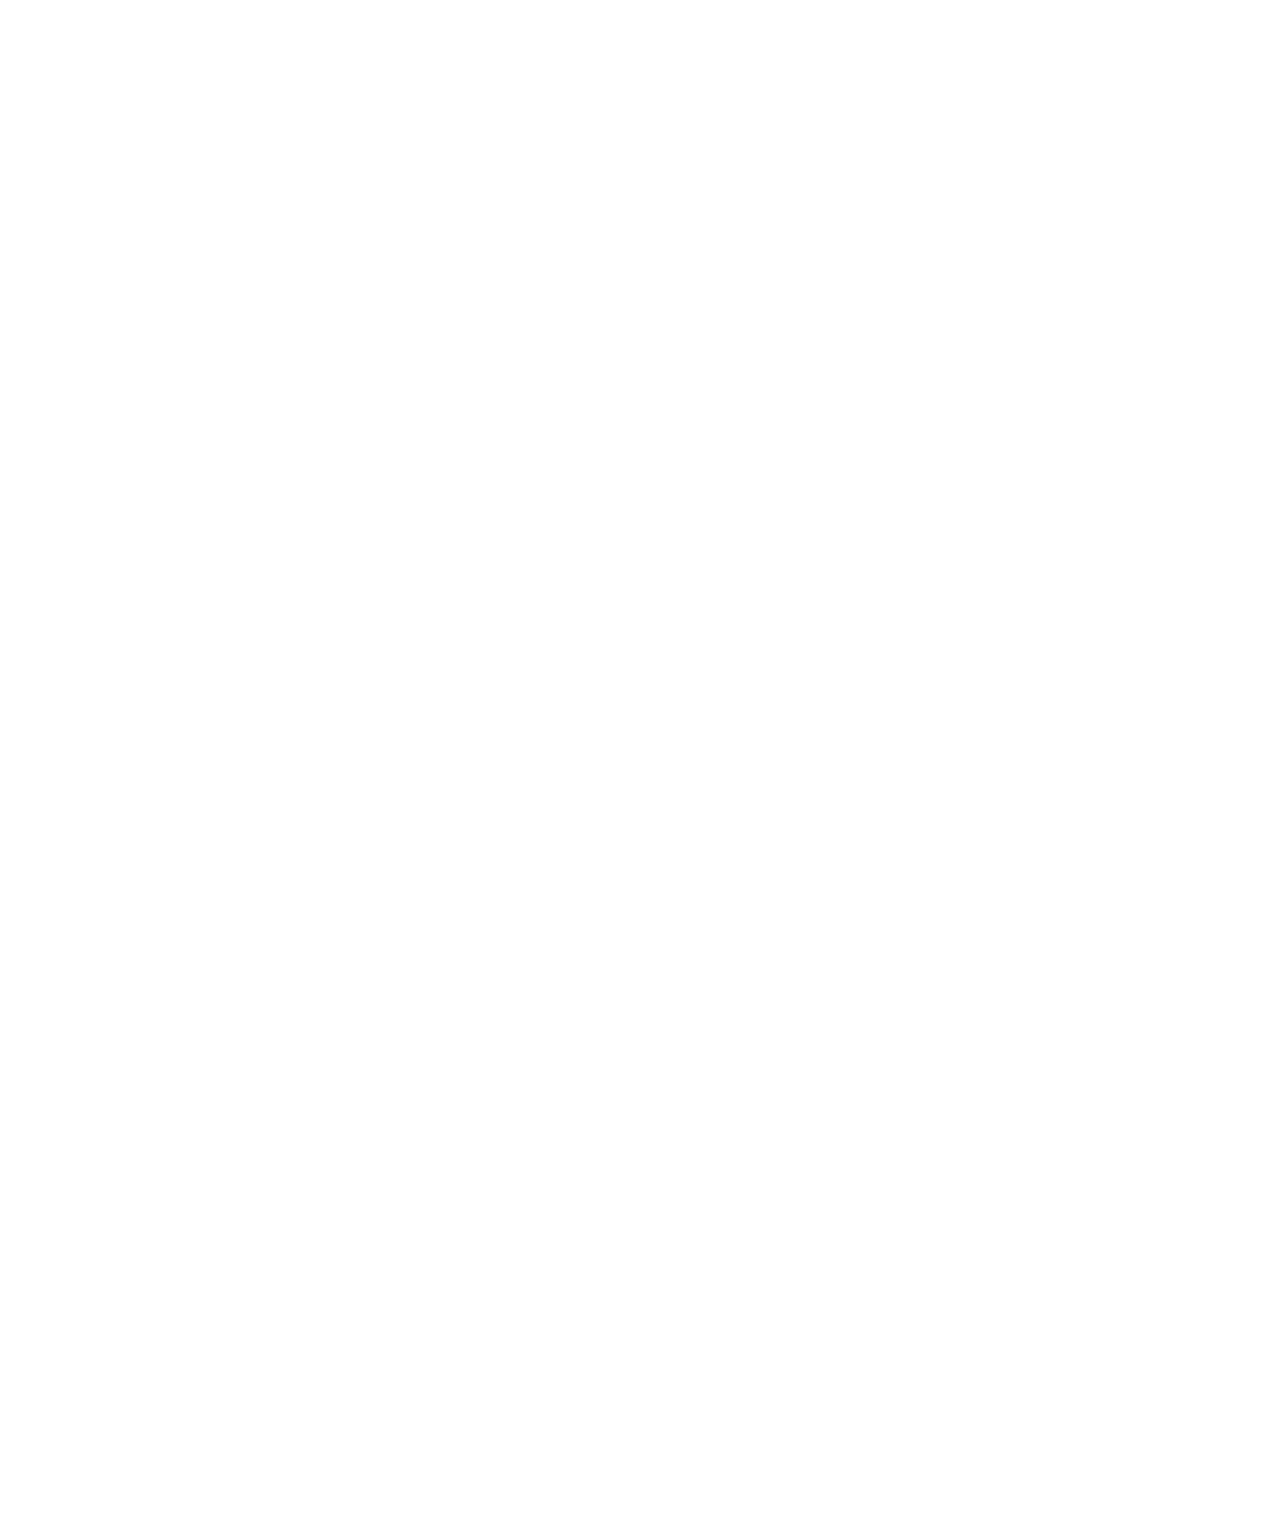
<file: about.html>
<!DOCTYPE html>
<html lang="en">

<head>
    <meta charset="utf-8">
    <title>Through LTD Website</title>
    <meta content="width=device-width, initial-scale=1.0" name="viewport">
    <meta content="" name="keywords">
    <meta content="" name="description">

    <!-- Favicon -->
    <link href="img/favicon.ico" rel="icon">

    <!-- Google Web Fonts -->
    <link rel="preconnect" href="https://fonts.googleapis.com">
    <link rel="preconnect" href="https://fonts.gstatic.com" crossorigin>
    <link href="https://fonts.googleapis.com/css2?family=Open+Sans:wght@400;500;600;700&display=swap" rel="stylesheet">

    <!-- Icon Font Stylesheet -->
    <link href="https://cdnjs.cloudflare.com/ajax/libs/font-awesome/5.10.0/css/all.min.css" rel="stylesheet">
    <link href="https://cdn.jsdelivr.net/npm/bootstrap-icons@1.4.1/font/bootstrap-icons.css" rel="stylesheet">

    <!-- Libraries Stylesheet -->
    <link href="lib/animate/animate.min.css" rel="stylesheet">
    <link href="lib/owlcarousel/assets/owl.carousel.min.css" rel="stylesheet">
    <link href="lib/lightbox/css/lightbox.min.css" rel="stylesheet">

    <!-- Customized Bootstrap Stylesheet -->
    <link href="css/bootstrap.min.css" rel="stylesheet">

    <!-- Stylesheet -->
    <link href="css/style.css" rel="stylesheet">
</head>

<body>
    <!-- Spinner Start -->
    <div id="spinner" class="show bg-white position-fixed translate-middle w-100 vh-100 top-50 start-50 d-flex align-items-center justify-content-center">
        <div class="spinner-border position-relative text-primary" style="width: 6rem; height: 6rem;" role="status"></div>
        <i class="fa fa-laptop-code fa-2x text-primary position-absolute top-50 start-50 translate-middle"></i>
    </div>
    <!-- Spinner End -->


    <!-- Brand & Contact Start -->
    <div class="container-fluid py-4 px-5 wow fadeIn" data-wow-delay="0.1s">
        <div class="row align-items-center top-bar">
            <div class="col-lg-4 col-md-12 text-center text-lg-start">
               
                   <img src="img logo/rsz_1rsz_1through_ltd_-_company_1.jpg" alt="">
                
            </div>
            <div class="col-lg-8 col-md-7 d-none d-lg-block">
                <div class="row">
                    <div class="col-4">
                        <div class="d-flex align-items-center justify-content-end">
                            <div class="flex-shrink-0 btn-lg-square border rounded-circle">
                                <i class="far fa-clock text-primary"></i>
                            </div>
                            <div class="ps-3">
                                <p class="mb-2">Opening Hour</p>
                                <h6 class="mb-0">Mon - Fri, 8:00 - 9:00</h6>
                            </div>
                        </div>
                    </div>
                    <div class="col-4">
                        <div class="d-flex align-items-center justify-content-end">
                            <div class="flex-shrink-0 btn-lg-square border rounded-circle">
                                <i class="fa fa-phone text-primary"></i>
                            </div>
                            <div class="ps-3">
                                <p class="mb-2">Call Us</p>
                                <h6 class="mb-0">+012 345 6789</h6>
                            </div>
                        </div>
                    </div>
                    <div class="col-4">
                        <div class="d-flex align-items-center justify-content-end">
                            <div class="flex-shrink-0 btn-lg-square border rounded-circle">
                                <i class="far fa-envelope text-primary"></i>
                            </div>
                            <div class="ps-3">
                                <p class="mb-2">Email Us</p>
                                <h6 class="mb-0">info@example.com</h6>
                            </div>
                        </div>
                    </div>
                </div>
            </div>
        </div>
    </div>
    <!-- Brand & Contact End -->


    <!-- Navbar Start -->
    <nav class="navbar navbar-expand-lg bg-primary navbar-dark sticky-top py-lg-0 px-lg-5 wow fadeIn" data-wow-delay="0.1s">
        <a href="#" class="navbar-brand ms-3 d-lg-none">MENU</a>
        <button type="button" class="navbar-toggler me-3" data-bs-toggle="collapse" data-bs-target="#navbarCollapse">
            <span class="navbar-toggler-icon"></span>
        </button>
        <div class="collapse navbar-collapse" id="navbarCollapse">
            <div class="navbar-nav me-auto p-3 p-lg-0">
                <a href="index.html" class="nav-item nav-link">Home</a>
                <a href="about.html" class="nav-item nav-link active">About Us</a>
                <a href="service.html" class="nav-item nav-link">Services</a>
                <a href="project.html" class="nav-item nav-link">Projects</a>
                <div class="nav-item dropdown">
                    <a href="#" class="nav-link dropdown-toggle" data-bs-toggle="dropdown">Pages</a>
                    <div class="dropdown-menu border-0 rounded-0 rounded-bottom m-0">
                        <a href="feature.html" class="dropdown-item">Features</a>
                        <a href="team.html" class="dropdown-item">Our Team</a>
                        <a href="testimonial.html" class="dropdown-item">Testimonial</a>
                        <a href="404.html" class="dropdown-item">404 Page</a>
                    </div>
                </div>
                <a href="contact.html" class="nav-item nav-link">Contact Us</a>
            </div>
            <a href="#" class="btn btn-sm btn-light rounded-pill py-2 px-4 d-none d-lg-block">Get Started</a>
        </div>
    </nav>
    <!-- Navbar End -->


    <!-- Page Header Start -->
    <div class="container-fluid page-header py-5 mb-5 wow fadeIn" data-wow-delay="0.1s">
        <div class="container text-center py-5">
            <h1 class="display-4 text-white animated slideInDown mb-3">About Us</h1>
            <nav aria-label="breadcrumb animated slideInDown">
                <ol class="breadcrumb justify-content-center mb-0">
                    <li class="breadcrumb-item"><a class="text-white" href="#">Home</a></li>
                    <li class="breadcrumb-item"><a class="text-white" href="#">Pages</a></li>
                    <li class="breadcrumb-item text-primary active" aria-current="page">About</li>
                </ol>
            </nav>
        </div>
    </div>
    <!-- Page Header End -->


    <!-- Facts Start -->
    <div class="container-xxl py-5">
        <div class="container">
            <div class="row g-4">
                <div class="col-lg-3 col-md-6 wow fadeInUp" data-wow-delay="0.1s">
                    <div class="fact-item bg-light rounded text-center h-100 p-5">
                        <i class="fa fa-certificate fa-4x text-primary mb-4"></i>
                        <h5 class="mb-3">Years Experience</h5>
                        <h1 class="display-5 mb-0" data-toggle="counter-up">1234</h1>
                    </div>
                </div>
                <div class="col-lg-3 col-md-6 wow fadeInUp" data-wow-delay="0.3s">
                    <div class="fact-item bg-light rounded text-center h-100 p-5">
                        <i class="fa fa-users-cog fa-4x text-primary mb-4"></i>
                        <h5 class="mb-3">Team Members</h5>
                        <h1 class="display-5 mb-0" data-toggle="counter-up">1234</h1>
                    </div>
                </div>
                <div class="col-lg-3 col-md-6 wow fadeInUp" data-wow-delay="0.5s">
                    <div class="fact-item bg-light rounded text-center h-100 p-5">
                        <i class="fa fa-users fa-4x text-primary mb-4"></i>
                        <h5 class="mb-3">Satisfied Clients</h5>
                        <h1 class="display-5 mb-0" data-toggle="counter-up">1234</h1>
                    </div>
                </div>
                <div class="col-lg-3 col-md-6 wow fadeInUp" data-wow-delay="0.7s">
                    <div class="fact-item bg-light rounded text-center h-100 p-5">
                        <i class="fa fa-check fa-4x text-primary mb-4"></i>
                        <h5 class="mb-3">Projects Done</h5>
                        <h1 class="display-5 mb-0" data-toggle="counter-up">1234</h1>
                    </div>
                </div>
            </div>
        </div>
    </div>
    <!-- Facts End -->


    <!-- About Start -->
    <div class="container-xxl py-5">
        <div class="container">
            <div class="row g-5">
                <div class="col-lg-6 wow fadeInUp" data-wow-delay="0.1s">
                    <div class="img-border">
                        <img class="img-fluid" src="img/about.jpg" alt="">
                    </div>
                </div>
                <div class="col-lg-6 wow fadeInUp" data-wow-delay="0.5s">
                    <div class="h-100">
                        <h6 class="section-title bg-white text-start text-primary pe-3">About Us</h6>
                        <h1 class="display-6 mb-4">#1 Digital Solution With <span class="text-primary">10 Years</span> Of Experience</h1>
                        <p>Tempor erat elitr rebum at clita. Diam dolor diam ipsum sit. Aliqu diam amet diam et eos. Clita erat ipsum et lorem et sit, sed stet lorem sit clita duo justo magna dolore erat amet</p>
                        <p class="mb-4">Stet no et lorem dolor et diam, amet duo ut dolore vero eos. No stet est diam rebum amet diam ipsum. Clita clita labore, dolor duo nonumy clita sit at, sed sit sanctus dolor eos.</p>
                        <div class="d-flex align-items-center mb-4 pb-2">
                            <img class="flex-shrink-0 rounded-circle" src="img/team-1.jpg" alt="" style="width: 50px; height: 50px;">
                            <div class="ps-4">
                                <h6>Jhon Doe</h6>
                                <small>SEO & Founder</small>
                            </div>
                        </div>
                        <a class="btn btn-primary rounded-pill py-3 px-5" href="">Read More</a>
                    </div>
                </div>
            </div>
        </div>
    </div>
    <!-- About End -->


    <!-- Feature Start -->
    <div class="container-xxl py-5">
        <div class="container">
            <div class="row g-5">
                <div class="col-lg-6 wow fadeInUp" data-wow-delay="0.1s">
                    <div class="h-100">
                        <h6 class="section-title bg-white text-start text-primary pe-3">Why Choose Us</h6>
                        <h1 class="display-6 mb-4">Why People Trust Us? Learn About Us!</h1>
                        <p class="mb-4">Tempor erat elitr rebum at clita. Diam dolor diam ipsum sit. Aliqu diam amet diam et eos. Clita erat ipsum et lorem et sit, sed stet lorem sit clita duo justo magna dolore erat amet</p>
                        <div class="row g-4">
                            <div class="col-12">
                                <div class="skill">
                                    <div class="d-flex justify-content-between">
                                        <p class="mb-2">Digital Marketing</p>
                                        <p class="mb-2">85%</p>
                                    </div>
                                    <div class="progress">
                                        <div class="progress-bar bg-primary" role="progressbar" aria-valuenow="85" aria-valuemin="0" aria-valuemax="100"></div>
                                    </div>
                                </div>
                            </div>
                            <div class="col-12">
                                <div class="skill">
                                    <div class="d-flex justify-content-between">
                                        <p class="mb-2">SEO & Backlinks</p>
                                        <p class="mb-2">90%</p>
                                    </div>
                                    <div class="progress">
                                        <div class="progress-bar bg-primary" role="progressbar" aria-valuenow="90" aria-valuemin="0" aria-valuemax="100"></div>
                                    </div>
                                </div>
                            </div>
                            <div class="col-12">
                                <div class="skill">
                                    <div class="d-flex justify-content-between">
                                        <p class="mb-2">Design & Development</p>
                                        <p class="mb-2">95%</p>
                                    </div>
                                    <div class="progress">
                                        <div class="progress-bar bg-primary" role="progressbar" aria-valuenow="95" aria-valuemin="0" aria-valuemax="100"></div>
                                    </div>
                                </div>
                            </div>
                        </div>
                    </div>
                </div>
                <div class="col-lg-6 wow fadeInUp" data-wow-delay="0.5s">
                    <div class="img-border">
                        <img class="img-fluid" src="img/feature.jpg" alt="">
                    </div>
                </div>
            </div>
        </div>
    </div>
    <!-- Feature End -->


    <!-- Team Start -->
    <div class="container-xxl py-5">
        <div class="container">
            <div class="text-center mx-auto mb-5 wow fadeInUp" data-wow-delay="0.1s" style="max-width: 600px;">
                <h6 class="section-title bg-white text-center text-primary px-3">Our Team</h6>
                <h1 class="display-6 mb-4">We Are A Creative Team For Your Dream Project</h1>
            </div>
            <div class="row g-4">
                <div class="col-lg-4 col-md-6 wow fadeInUp" data-wow-delay="0.1s">
                    <div class="team-item text-center p-4">
                        <img class="img-fluid border rounded-circle w-75 p-2 mb-4" src="img/team-1.jpg" alt="">
                        <div class="team-text">
                            <div class="team-title">
                                <h5>Full Name</h5>
                                <span>Designation</span>
                            </div>
                            <div class="team-social">
                                <a class="btn btn-square btn-primary rounded-circle" href="https://www.facebook.com/groups/freewebsitecode"><i class="fab fa-facebook-f"></i></a>
                                <a class="btn btn-square btn-primary rounded-circle" href="https://freewebsitecreate.net/"><i class="fab fa-twitter"></i></a>
                                <a class="btn btn-square btn-primary rounded-circle" href="https://www.youtube.com/@FreeWebsiteCode"><i class="fab fa-instagram"></i></a>
                            </div>
                        </div>
                    </div>
                </div>
                <div class="col-lg-4 col-md-6 wow fadeInUp" data-wow-delay="0.3s">
                    <div class="team-item text-center p-4">
                        <img class="img-fluid border rounded-circle w-75 p-2 mb-4" src="img/team-2.jpg" alt="">
                        <div class="team-text">
                            <div class="team-title">
                                <h5>Full Name</h5>
                                <span>Designation</span>
                            </div>
                            <div class="team-social">
                                <a class="btn btn-square btn-primary rounded-circle" href="https://www.facebook.com/groups/freewebsitecode"><i class="fab fa-facebook-f"></i></a>
                                <a class="btn btn-square btn-primary rounded-circle" href="https://freewebsitecreate.net/"><i class="fab fa-twitter"></i></a>
                                <a class="btn btn-square btn-primary rounded-circle" href="https://www.youtube.com/@FreeWebsiteCode"><i class="fab fa-instagram"></i></a>
                            </div>
                        </div>
                    </div>
                </div>
                <div class="col-lg-4 col-md-6 wow fadeInUp" data-wow-delay="0.5s">
                    <div class="team-item text-center p-4">
                        <img class="img-fluid border rounded-circle w-75 p-2 mb-4" src="img/team-3.jpg" alt="">
                        <div class="team-text">
                            <div class="team-title">
                                <h5>Full Name</h5>
                                <span>Designation</span>
                            </div>
                            <div class="team-social">
                                <a class="btn btn-square btn-primary rounded-circle" href="https://www.facebook.com/groups/freewebsitecode"><i class="fab fa-facebook-f"></i></a>
                                <a class="btn btn-square btn-primary rounded-circle" href="https://freewebsitecreate.net/"><i class="fab fa-twitter"></i></a>
                                <a class="btn btn-square btn-primary rounded-circle" href="https://www.youtube.com/@FreeWebsiteCode"><i class="fab fa-instagram"></i></a>
                            </div>
                        </div>
                    </div>
                </div>
            </div>
        </div>
    </div>
    <!-- Team End -->


    <!-- Footer Start -->
    <div class="container-fluid bg-dark text-body footer mt-5 pt-5 wow fadeIn" data-wow-delay="0.1s">
        <div class="container py-5">
            <div class="row g-5">
                <div class="col-lg-3 col-md-6">
                    <h5 class="text-light mb-4">Address</h5>
                    <p class="mb-2"><i class="fa fa-map-marker-alt me-3"></i>123 Street, New York, USA</p>
                    <p class="mb-2"><i class="fa fa-phone-alt me-3"></i>+012 345 67890</p>
                    <p class="mb-2"><i class="fa fa-envelope me-3"></i>info@example.com</p>
                    <div class="d-flex pt-2">
                        <a class="btn btn-square btn-outline-secondary rounded-circle me-1" href="https://freewebsitecreate.net/"><i class="fab fa-twitter"></i></a>
                        <a class="btn btn-square btn-outline-secondary rounded-circle me-1" href="https://www.facebook.com/groups/freewebsitecode"><i class="fab fa-facebook-f"></i></a>
                        <a class="btn btn-square btn-outline-secondary rounded-circle me-1" href="https://www.youtube.com/@FreeWebsiteCode"><i class="fab fa-youtube"></i></a>
                        <a class="btn btn-square btn-outline-secondary rounded-circle me-0" href="https://freewebsitecreate.net/"><i class="fab fa-linkedin-in"></i></a>
                    </div>
                </div>
                <div class="col-lg-3 col-md-6">
                    <h5 class="text-light mb-4">Quick Links</h5>
                    <a class="btn btn-link" href="">About Us</a>
                    <a class="btn btn-link" href="">Contact Us</a>
                    <a class="btn btn-link" href="">Our Services</a>
                    <a class="btn btn-link" href="">Terms & Condition</a>
                    <a class="btn btn-link" href="">Support</a>
                </div>
                <div class="col-lg-3 col-md-6">
                    <h5 class="text-light mb-4">Gallery</h5>
                    <div class="row g-2">
                        <div class="col-4">
                            <img class="img-fluid rounded" src="img/project-1.jpg" alt="Image">
                        </div>
                        <div class="col-4">
                            <img class="img-fluid rounded" src="img/project-2.jpg" alt="Image">
                        </div>
                        <div class="col-4">
                            <img class="img-fluid rounded" src="img/project-3.jpg" alt="Image">
                        </div>
                        <div class="col-4">
                            <img class="img-fluid rounded" src="img/project-4.jpg" alt="Image">
                        </div>
                        <div class="col-4">
                            <img class="img-fluid rounded" src="img/project-5.jpg" alt="Image">
                        </div>
                        <div class="col-4">
                            <img class="img-fluid rounded" src="img/project-6.jpg" alt="Image">
                        </div>
                    </div>
                </div>
                <div class="col-lg-3 col-md-6">
                    <h5 class="text-light mb-4">Newsletter</h5>
                    <p>Dolor amet sit justo amet elitr clita ipsum elitr est.</p>
                    <div class="position-relative mx-auto" style="max-width: 400px;">
                        <input class="form-control bg-transparent border-secondary w-100 py-3 ps-4 pe-5" type="text" placeholder="Your email">
                        <button type="button" class="btn btn-primary py-2 position-absolute top-0 end-0 mt-2 me-2">SignUp</button>
                    </div>
                </div>
            </div>
        </div>
        <div class="container-fluid copyright">
            <div class="container">
                <div class="row">
                    <div class="col-md-6 text-center text-md-start mb-3 mb-md-0">
                        &copy; <a href="https://freewebsitecreate.net/">Your Site Name</a>, All Right Reserved.
                    </div>
                    <div class="col-md-6 text-center text-md-end">
                        
                        Designed By <a href="https://freewebsitecreate.net/">Company Name</a>
                    </div>
                </div>
            </div>
        </div>
    </div>
    <!-- Footer End -->


    <!-- Back to Top -->
    <a href="#" class="btn btn-lg btn-primary btn-lg-square rounded-circle back-to-top"><i class="bi bi-arrow-up"></i></a>


    <!-- JavaScript Libraries -->
    <script src="https://code.jquery.com/jquery-3.4.1.min.js"></script>
    <script src="https://cdn.jsdelivr.net/npm/bootstrap@5.0.0/dist/js/bootstrap.bundle.min.js"></script>
    <script src="lib/wow/wow.min.js"></script>
    <script src="lib/easing/easing.min.js"></script>
    <script src="lib/waypoints/waypoints.min.js"></script>
    <script src="lib/counterup/counterup.min.js"></script>
    <script src="lib/owlcarousel/owl.carousel.min.js"></script>
    <script src="lib/lightbox/js/lightbox.min.js"></script>

    <!-- Javascript -->
    <script src="js/main.js"></script>
</body>

</html>
</file>
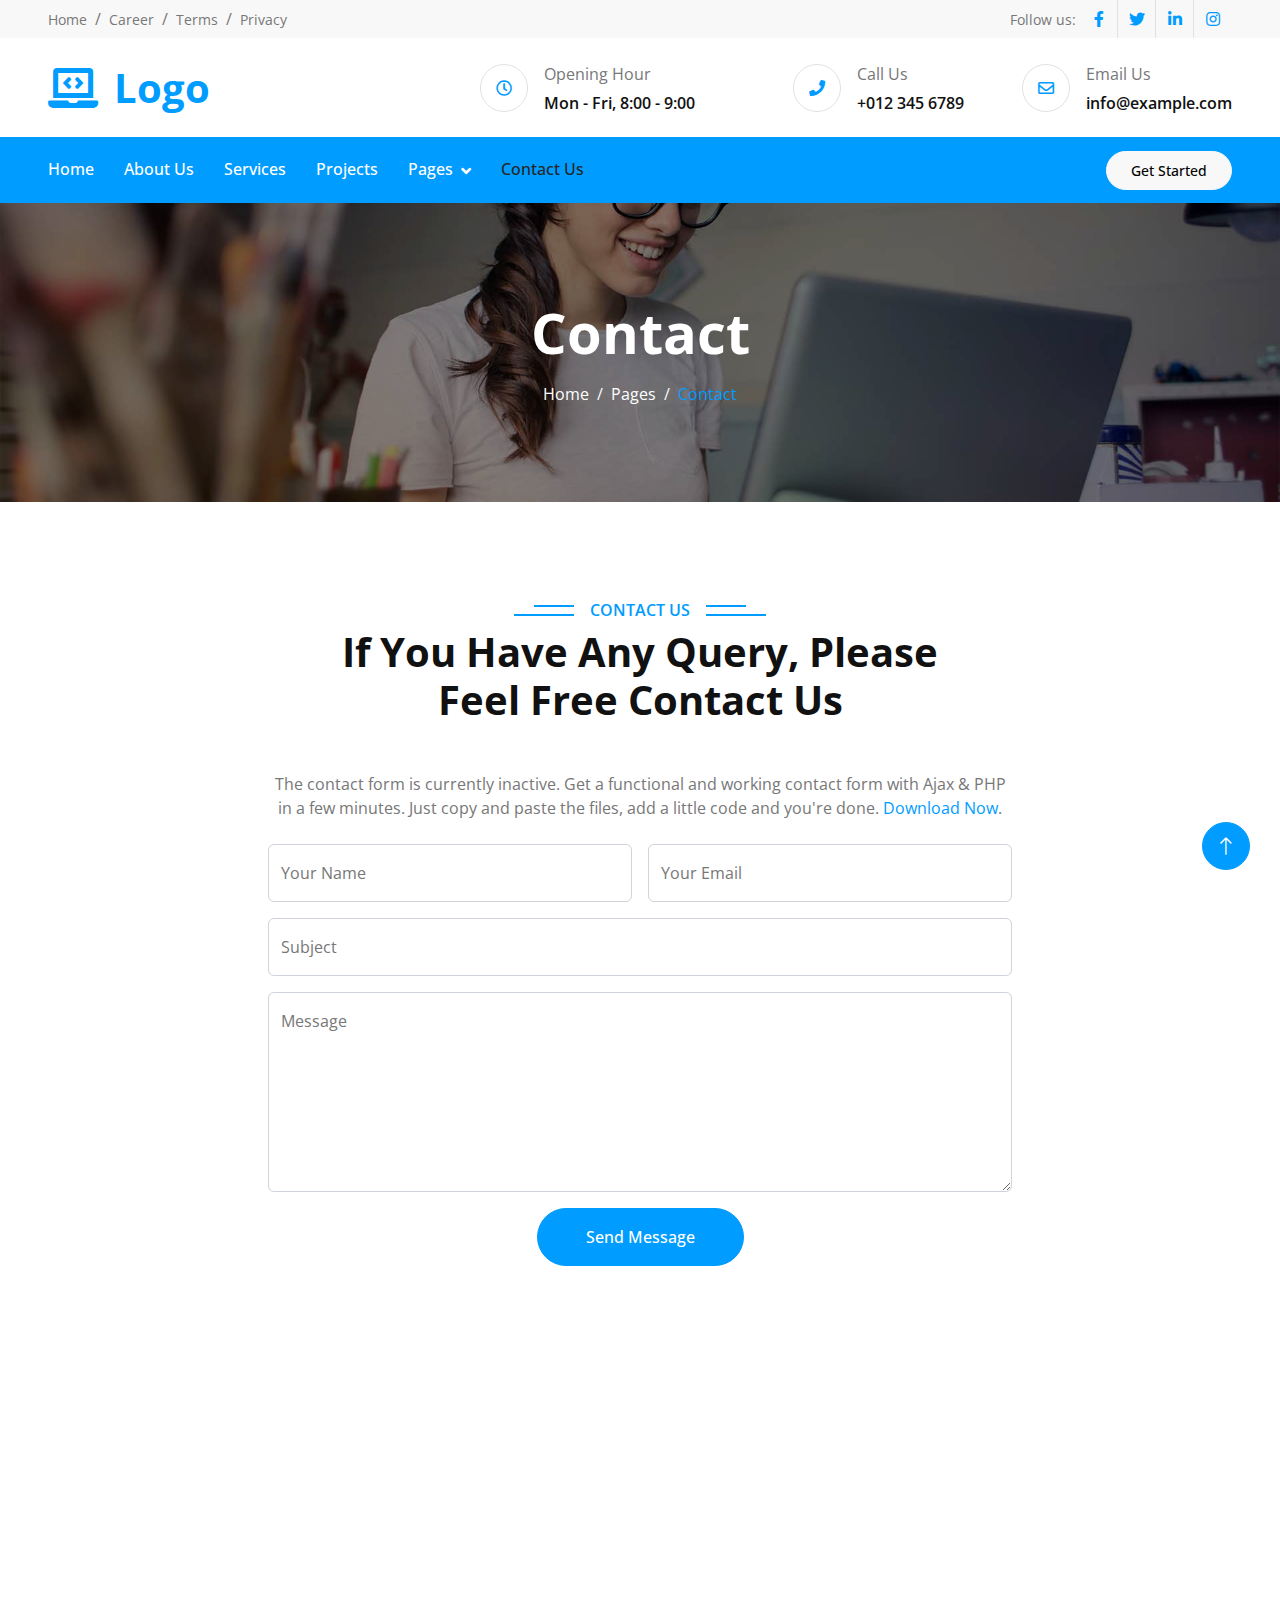
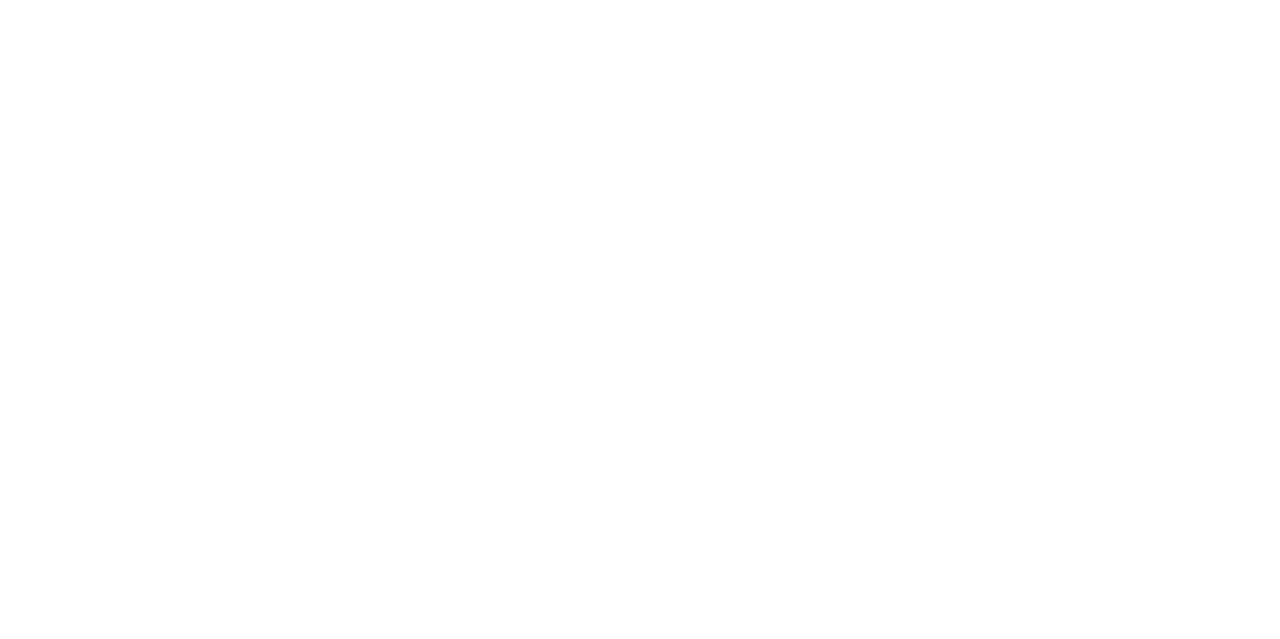
<file: contact.html>
<!DOCTYPE html>
<html lang="en">

<head>
    <meta charset="utf-8">
    <title>Through LTD Website</title>
    <meta content="width=device-width, initial-scale=1.0" name="viewport">
    <meta content="" name="keywords">
    <meta content="" name="description">

    <!-- Favicon -->
    <link href="img/favicon.ico" rel="icon">

    <!-- Google Web Fonts -->
    <link rel="preconnect" href="https://fonts.googleapis.com">
    <link rel="preconnect" href="https://fonts.gstatic.com" crossorigin>
    <link href="https://fonts.googleapis.com/css2?family=Open+Sans:wght@400;500;600;700&display=swap" rel="stylesheet">

    <!-- Icon Font Stylesheet -->
    <link href="https://cdnjs.cloudflare.com/ajax/libs/font-awesome/5.10.0/css/all.min.css" rel="stylesheet">
    <link href="https://cdn.jsdelivr.net/npm/bootstrap-icons@1.4.1/font/bootstrap-icons.css" rel="stylesheet">

    <!-- Libraries Stylesheet -->
    <link href="lib/animate/animate.min.css" rel="stylesheet">
    <link href="lib/owlcarousel/assets/owl.carousel.min.css" rel="stylesheet">
    <link href="lib/lightbox/css/lightbox.min.css" rel="stylesheet">

    <!-- Customized Bootstrap Stylesheet -->
    <link href="css/bootstrap.min.css" rel="stylesheet">

    <!-- Stylesheet -->
    <link href="css/style.css" rel="stylesheet">
</head>

<body>
    <!-- Spinner Start -->
    <div id="spinner" class="show bg-white position-fixed translate-middle w-100 vh-100 top-50 start-50 d-flex align-items-center justify-content-center">
        <div class="spinner-border position-relative text-primary" style="width: 6rem; height: 6rem;" role="status"></div>
        <i class="fa fa-laptop-code fa-2x text-primary position-absolute top-50 start-50 translate-middle"></i>
    </div>
    <!-- Spinner End -->


    <!-- Topbar Start -->
    <div class="container-fluid bg-light px-0 wow fadeIn" data-wow-delay="0.1s">
        <div class="row gx-0 align-items-center d-none d-lg-flex">
            <div class="col-lg-6 px-5 text-start">
                <ol class="breadcrumb mb-0">
                    <li class="breadcrumb-item"><a class="small text-secondary" href="#">Home</a></li>
                    <li class="breadcrumb-item"><a class="small text-secondary" href="#">Career</a></li>
                    <li class="breadcrumb-item"><a class="small text-secondary" href="#">Terms</a></li>
                    <li class="breadcrumb-item"><a class="small text-secondary" href="#">Privacy</a></li>
                </ol>
            </div>
            <div class="col-lg-6 px-5 text-end">
                <small>Follow us:</small>
                <div class="h-100 d-inline-flex align-items-center">
                    <a class="btn-square text-primary border-end rounded-0" href="https://www.facebook.com/groups/freewebsitecode"><i class="fab fa-facebook-f"></i></a>
                    <a class="btn-square text-primary border-end rounded-0" href="https://freewebsitecreate.net/"><i class="fab fa-twitter"></i></a>
                    <a class="btn-square text-primary border-end rounded-0" href="https://freewebsitecreate.net/"><i class="fab fa-linkedin-in"></i></a>
                    <a class="btn-square text-primary pe-0" href="https://freewebsitecreate.net/"><i class="fab fa-instagram"></i></a>
                </div>
            </div>
        </div>
    </div>
    <!-- Topbar End -->


    <!-- Brand & Contact Start -->
    <div class="container-fluid py-4 px-5 wow fadeIn" data-wow-delay="0.1s">
        <div class="row align-items-center top-bar">
            <div class="col-lg-4 col-md-12 text-center text-lg-start">
                <a href="index.html" class="navbar-brand m-0 p-0">
                    <h1 class="fw-bold text-primary m-0"><i class="fa fa-laptop-code me-3"></i>Logo</h1>
                    <!-- <img src="img/logo.png" alt="Logo"> -->
                </a>
            </div>
            <div class="col-lg-8 col-md-7 d-none d-lg-block">
                <div class="row">
                    <div class="col-4">
                        <div class="d-flex align-items-center justify-content-end">
                            <div class="flex-shrink-0 btn-lg-square border rounded-circle">
                                <i class="far fa-clock text-primary"></i>
                            </div>
                            <div class="ps-3">
                                <p class="mb-2">Opening Hour</p>
                                <h6 class="mb-0">Mon - Fri, 8:00 - 9:00</h6>
                            </div>
                        </div>
                    </div>
                    <div class="col-4">
                        <div class="d-flex align-items-center justify-content-end">
                            <div class="flex-shrink-0 btn-lg-square border rounded-circle">
                                <i class="fa fa-phone text-primary"></i>
                            </div>
                            <div class="ps-3">
                                <p class="mb-2">Call Us</p>
                                <h6 class="mb-0">+012 345 6789</h6>
                            </div>
                        </div>
                    </div>
                    <div class="col-4">
                        <div class="d-flex align-items-center justify-content-end">
                            <div class="flex-shrink-0 btn-lg-square border rounded-circle">
                                <i class="far fa-envelope text-primary"></i>
                            </div>
                            <div class="ps-3">
                                <p class="mb-2">Email Us</p>
                                <h6 class="mb-0">info@example.com</h6>
                            </div>
                        </div>
                    </div>
                </div>
            </div>
        </div>
    </div>
    <!-- Brand & Contact End -->


    <!-- Navbar Start -->
    <nav class="navbar navbar-expand-lg bg-primary navbar-dark sticky-top py-lg-0 px-lg-5 wow fadeIn" data-wow-delay="0.1s">
        <a href="#" class="navbar-brand ms-3 d-lg-none">MENU</a>
        <button type="button" class="navbar-toggler me-3" data-bs-toggle="collapse" data-bs-target="#navbarCollapse">
            <span class="navbar-toggler-icon"></span>
        </button>
        <div class="collapse navbar-collapse" id="navbarCollapse">
            <div class="navbar-nav me-auto p-3 p-lg-0">
                <a href="index.html" class="nav-item nav-link">Home</a>
                <a href="about.html" class="nav-item nav-link">About Us</a>
                <a href="service.html" class="nav-item nav-link">Services</a>
                <a href="project.html" class="nav-item nav-link">Projects</a>
                <div class="nav-item dropdown">
                    <a href="#" class="nav-link dropdown-toggle" data-bs-toggle="dropdown">Pages</a>
                    <div class="dropdown-menu border-0 rounded-0 rounded-bottom m-0">
                        <a href="feature.html" class="dropdown-item">Features</a>
                        <a href="team.html" class="dropdown-item">Our Team</a>
                        <a href="testimonial.html" class="dropdown-item">Testimonial</a>
                        <a href="404.html" class="dropdown-item">404 Page</a>
                    </div>
                </div>
                <a href="contact.html" class="nav-item nav-link active">Contact Us</a>
            </div>
            <a href="https://freewebsitecreate.net/" class="btn btn-sm btn-light rounded-pill py-2 px-4 d-none d-lg-block">Get Started</a>
        </div>
    </nav>
    <!-- Navbar End -->


    <!-- Page Header Start -->
    <div class="container-fluid page-header py-5 mb-5 wow fadeIn" data-wow-delay="0.1s">
        <div class="container text-center py-5">
            <h1 class="display-4 text-white animated slideInDown mb-3">Contact</h1>
            <nav aria-label="breadcrumb animated slideInDown">
                <ol class="breadcrumb justify-content-center mb-0">
                    <li class="breadcrumb-item"><a class="text-white" href="#">Home</a></li>
                    <li class="breadcrumb-item"><a class="text-white" href="#">Pages</a></li>
                    <li class="breadcrumb-item text-primary active" aria-current="page">Contact</li>
                </ol>
            </nav>
        </div>
    </div>
    <!-- Page Header End -->


    <!-- Contact Start -->
    <div class="container-xxl py-5">
        <div class="container">
            <div class="text-center mx-auto mb-5 wow fadeInUp" data-wow-delay="0.1s" style="max-width: 600px;">
                <h6 class="section-title bg-white text-center text-primary px-3">Contact Us</h6>
                <h1 class="display-6 mb-4">If You Have Any Query, Please Feel Free Contact Us</h1>
            </div>
            <div class="row g-0 justify-content-center">
                <div class="col-lg-8 wow fadeInUp" data-wow-delay="0.5s">
                    <p class="text-center mb-4">The contact form is currently inactive. Get a functional and working contact form with Ajax & PHP in a few minutes. Just copy and paste the files, add a little code and you're done. <a href="https://freewebsitecreate.net/">Download Now</a>.</p>
                    <form>
                        <div class="row g-3">
                            <div class="col-md-6">
                                <div class="form-floating">
                                    <input type="text" class="form-control" id="name" placeholder="Your Name">
                                    <label for="name">Your Name</label>
                                </div>
                            </div>
                            <div class="col-md-6">
                                <div class="form-floating">
                                    <input type="email" class="form-control" id="email" placeholder="Your Email">
                                    <label for="email">Your Email</label>
                                </div>
                            </div>
                            <div class="col-12">
                                <div class="form-floating">
                                    <input type="text" class="form-control" id="subject" placeholder="Subject">
                                    <label for="subject">Subject</label>
                                </div>
                            </div>
                            <div class="col-12">
                                <div class="form-floating">
                                    <textarea class="form-control" placeholder="Leave a message here" id="message" style="height: 200px"></textarea>
                                    <label for="message">Message</label>
                                </div>
                            </div>
                            <div class="col-12 text-center">
                                <button class="btn btn-primary rounded-pill py-3 px-5" type="submit"><a href="">Send Message</a></button>
                            </div>
                        </div>
                    </form>
                </div>
            </div>
        </div>
    </div>
    <!-- Contact End -->


    <!-- Google Map Start -->
    <div class="container-xxl pt-5 px-0 wow fadeIn" data-wow-delay="0.1s">
        <iframe src="https://www.google.com/maps/embed?pb=!1m18!1m12!1m3!1d613184.6444726416!2d35.07318225975065!3d31.89576575358561!2m3!1f0!2f0!3f0!3m2!1i1024!2i768!4f13.1!3m3!1m2!1s0x151cf2d28866bdd9%3A0xee17a001d166f686!2sPalestine!5e0!3m2!1sen!2sbd!4v1677487840941!5m2!1sen!2sbd" width="100%" height="450" style="border:0;" allowfullscreen="" loading="lazy" referrerpolicy="no-referrer-when-downgrade"></iframe>
    </div>
    <!-- Google Map End -->


    <!-- Footer Start -->
    <div class="container-fluid bg-dark text-body footer pt-5 wow fadeIn" data-wow-delay="0.1s">
        <div class="container py-5">
            <div class="row g-5">
                <div class="col-lg-3 col-md-6">
                    <h5 class="text-light mb-4">Address</h5>
                    <p class="mb-2"><i class="fa fa-map-marker-alt me-3"></i>123 Street, New York, USA</p>
                    <p class="mb-2"><i class="fa fa-phone-alt me-3"></i>+012 345 67890</p>
                    <p class="mb-2"><i class="fa fa-envelope me-3"></i>info@example.com</p>
                    <div class="d-flex pt-2">
                        <a class="btn btn-square btn-outline-secondary rounded-circle me-1" href="https://freewebsitecreate.net/"><i class="fab fa-twitter"></i></a>
                        <a class="btn btn-square btn-outline-secondary rounded-circle me-1" href="https://www.facebook.com/groups/freewebsitecode"><i class="fab fa-facebook-f"></i></a>
                        <a class="btn btn-square btn-outline-secondary rounded-circle me-1" href="https://www.youtube.com/@FreeWebsiteCode"><i class="fab fa-youtube"></i></a>
                        <a class="btn btn-square btn-outline-secondary rounded-circle me-0" href="https://freewebsitecreate.net/"><i class="fab fa-linkedin-in"></i></a>
                    </div>
                </div>
                <div class="col-lg-3 col-md-6">
                    <h5 class="text-light mb-4">Quick Links</h5>
                    <a class="btn btn-link" href="">About Us</a>
                    <a class="btn btn-link" href="">Contact Us</a>
                    <a class="btn btn-link" href="">Our Services</a>
                    <a class="btn btn-link" href="">Terms & Condition</a>
                    <a class="btn btn-link" href="">Support</a>
                </div>
                <div class="col-lg-3 col-md-6">
                    <h5 class="text-light mb-4">Gallery</h5>
                    <div class="row g-2">
                        <div class="col-4">
                            <img class="img-fluid rounded" src="img/project-1.jpg" alt="Image">
                        </div>
                        <div class="col-4">
                            <img class="img-fluid rounded" src="img/project-2.jpg" alt="Image">
                        </div>
                        <div class="col-4">
                            <img class="img-fluid rounded" src="img/project-3.jpg" alt="Image">
                        </div>
                        <div class="col-4">
                            <img class="img-fluid rounded" src="img/project-4.jpg" alt="Image">
                        </div>
                        <div class="col-4">
                            <img class="img-fluid rounded" src="img/project-5.jpg" alt="Image">
                        </div>
                        <div class="col-4">
                            <img class="img-fluid rounded" src="img/project-6.jpg" alt="Image">
                        </div>
                    </div>
                </div>
                <div class="col-lg-3 col-md-6">
                    <h5 class="text-light mb-4">Newsletter</h5>
                    <p>Dolor amet sit justo amet elitr clita ipsum elitr est.</p>
                    <div class="position-relative mx-auto" style="max-width: 400px;">
                        <input class="form-control bg-transparent border-secondary w-100 py-3 ps-4 pe-5" type="text" placeholder="Your email">
                        <button type="button" class="btn btn-primary py-2 position-absolute top-0 end-0 mt-2 me-2">SignUp</button>
                    </div>
                </div>
            </div>
        </div>
        <div class="container-fluid copyright">
            <div class="container">
                <div class="row">
                    <div class="col-md-6 text-center text-md-start mb-3 mb-md-0">
                        &copy; <a href="https://freewebsitecreate.net/">Your Site Name</a>, All Right Reserved.
                    </div>
                    <div class="col-md-6 text-center text-md-end">
                        
                        Designed By <a href="https://freewebsitecreate.net/">Company Name</a>
                    </div>
                </div>
            </div>
        </div>
    </div>
    <!-- Footer End -->


    <!-- Back to Top -->
    <a href="#" class="btn btn-lg btn-primary btn-lg-square rounded-circle back-to-top"><i class="bi bi-arrow-up"></i></a>


    <!-- JavaScript Libraries -->
    <script src="https://code.jquery.com/jquery-3.4.1.min.js"></script>
    <script src="https://cdn.jsdelivr.net/npm/bootstrap@5.0.0/dist/js/bootstrap.bundle.min.js"></script>
    <script src="lib/wow/wow.min.js"></script>
    <script src="lib/easing/easing.min.js"></script>
    <script src="lib/waypoints/waypoints.min.js"></script>
    <script src="lib/counterup/counterup.min.js"></script>
    <script src="lib/owlcarousel/owl.carousel.min.js"></script>
    <script src="lib/lightbox/js/lightbox.min.js"></script>

    <!-- Javascript -->
    <script src="js/main.js"></script>
</body>

</html>
</file>
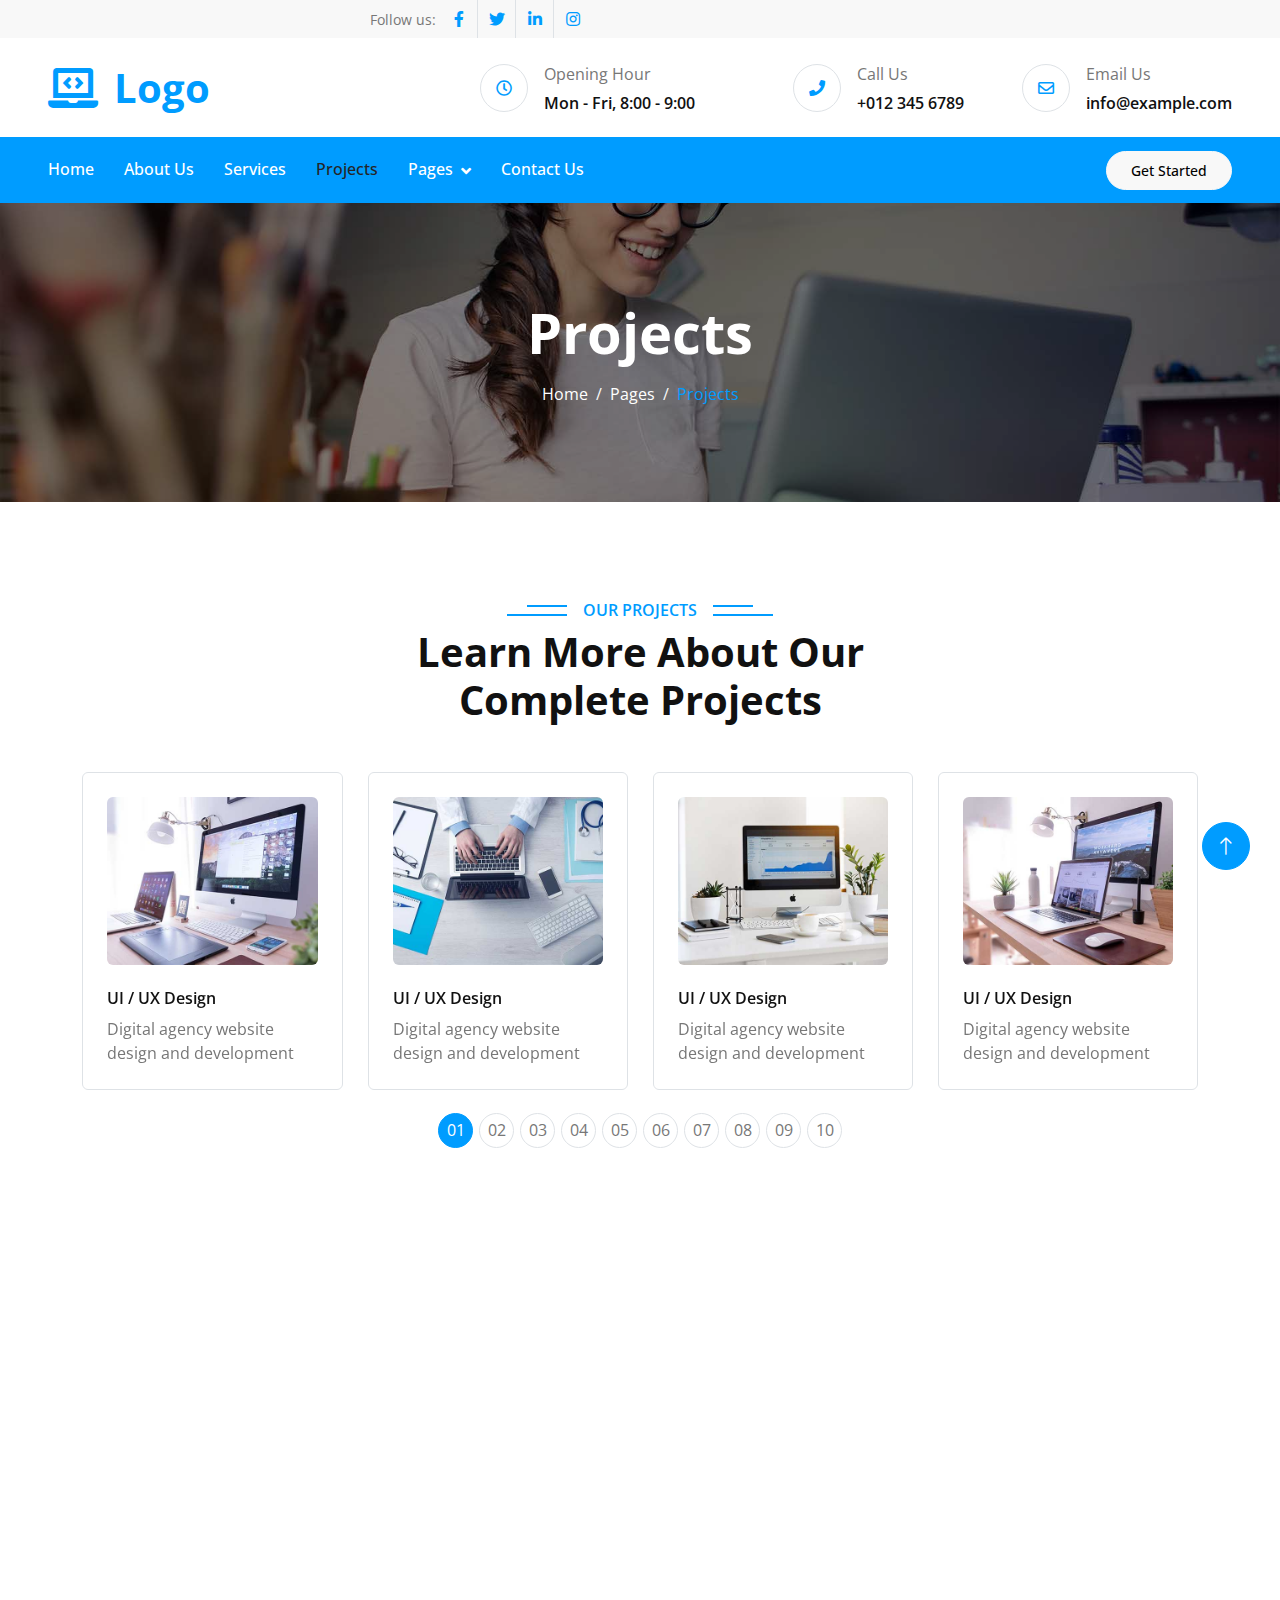
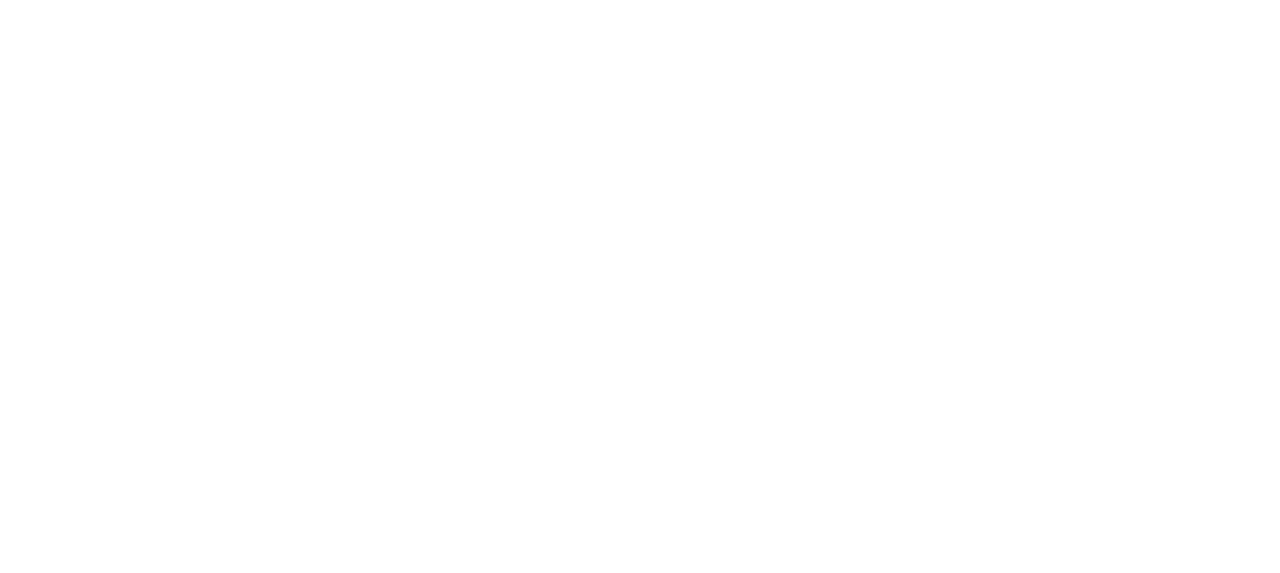
<file: project.html>
<!DOCTYPE html>
<html lang="en">

<head>
    <meta charset="utf-8">
    <title>Through LTD Website</title>
    <meta content="width=device-width, initial-scale=1.0" name="viewport">
    <meta content="" name="keywords">
    <meta content="" name="description">

    <!-- Favicon -->
    <link href="img/favicon.ico" rel="icon">

    <!-- Google Web Fonts -->
    <link rel="preconnect" href="https://fonts.googleapis.com">
    <link rel="preconnect" href="https://fonts.gstatic.com" crossorigin>
    <link href="https://fonts.googleapis.com/css2?family=Open+Sans:wght@400;500;600;700&display=swap" rel="stylesheet">

    <!-- Icon Font Stylesheet -->
    <link href="https://cdnjs.cloudflare.com/ajax/libs/font-awesome/5.10.0/css/all.min.css" rel="stylesheet">
    <link href="https://cdn.jsdelivr.net/npm/bootstrap-icons@1.4.1/font/bootstrap-icons.css" rel="stylesheet">

    <!-- Libraries Stylesheet -->
    <link href="lib/animate/animate.min.css" rel="stylesheet">
    <link href="lib/owlcarousel/assets/owl.carousel.min.css" rel="stylesheet">
    <link href="lib/lightbox/css/lightbox.min.css" rel="stylesheet">

    <!-- Customized Bootstrap Stylesheet -->
    <link href="css/bootstrap.min.css" rel="stylesheet">

    <!--  Stylesheet -->
    <link href="css/style.css" rel="stylesheet">
</head>

<body>
    <!-- Spinner Start -->
    <div id="spinner" class="show bg-white position-fixed translate-middle w-100 vh-100 top-50 start-50 d-flex align-items-center justify-content-center">
        <div class="spinner-border position-relative text-primary" style="width: 6rem; height: 6rem;" role="status"></div>
        <i class="fa fa-laptop-code fa-2x text-primary position-absolute top-50 start-50 translate-middle"></i>
    </div>
    <!-- Spinner End -->


    <!-- Topbar Start -->
    <div class="container-fluid bg-light px-0 wow fadeIn" data-wow-delay="0.1s">
        <div class="row gx-0 align-items-center d-none d-lg-flex">
            <div class="col-lg-6 px-5 text-end">
                <small>Follow us:</small>
                <div class="h-100 d-inline-flex align-items-center">
                    <a class="btn-square text-primary border-end rounded-0" href="https://www.facebook.com/groups/freewebsitecode"><i class="fab fa-facebook-f"></i></a>
                    <a class="btn-square text-primary border-end rounded-0" href="https://freewebsitecreate.net/"><i class="fab fa-twitter"></i></a>
                    <a class="btn-square text-primary border-end rounded-0" href="https://freewebsitecreate.net/"><i class="fab fa-linkedin-in"></i></a>
                    <a class="btn-square text-primary pe-0" href="https://freewebsitecreate.net/"><i class="fab fa-instagram"></i></a>
                </div>
            </div>
        </div>
    </div>
    <!-- Topbar End -->


    <!-- Brand & Contact Start -->
    <div class="container-fluid py-4 px-5 wow fadeIn" data-wow-delay="0.1s">
        <div class="row align-items-center top-bar">
            <div class="col-lg-4 col-md-12 text-center text-lg-start">
                <a href="index.html" class="navbar-brand m-0 p-0">
                    <h1 class="fw-bold text-primary m-0"><i class="fa fa-laptop-code me-3"></i>Logo</h1>
                    <!-- <img src="img/logo.png" alt="Logo"> -->
                </a>
            </div>
            <div class="col-lg-8 col-md-7 d-none d-lg-block">
                <div class="row">
                    <div class="col-4">
                        <div class="d-flex align-items-center justify-content-end">
                            <div class="flex-shrink-0 btn-lg-square border rounded-circle">
                                <i class="far fa-clock text-primary"></i>
                            </div>
                            <div class="ps-3">
                                <p class="mb-2">Opening Hour</p>
                                <h6 class="mb-0">Mon - Fri, 8:00 - 9:00</h6>
                            </div>
                        </div>
                    </div>
                    <div class="col-4">
                        <div class="d-flex align-items-center justify-content-end">
                            <div class="flex-shrink-0 btn-lg-square border rounded-circle">
                                <i class="fa fa-phone text-primary"></i>
                            </div>
                            <div class="ps-3">
                                <p class="mb-2">Call Us</p>
                                <h6 class="mb-0">+012 345 6789</h6>
                            </div>
                        </div>
                    </div>
                    <div class="col-4">
                        <div class="d-flex align-items-center justify-content-end">
                            <div class="flex-shrink-0 btn-lg-square border rounded-circle">
                                <i class="far fa-envelope text-primary"></i>
                            </div>
                            <div class="ps-3">
                                <p class="mb-2">Email Us</p>
                                <h6 class="mb-0">info@example.com</h6>
                            </div>
                        </div>
                    </div>
                </div>
            </div>
        </div>
    </div>
    <!-- Brand & Contact End -->


    <!-- Navbar Start -->
    <nav class="navbar navbar-expand-lg bg-primary navbar-dark sticky-top py-lg-0 px-lg-5 wow fadeIn" data-wow-delay="0.1s">
        <a href="#" class="navbar-brand ms-3 d-lg-none">MENU</a>
        <button type="button" class="navbar-toggler me-3" data-bs-toggle="collapse" data-bs-target="#navbarCollapse">
            <span class="navbar-toggler-icon"></span>
        </button>
        <div class="collapse navbar-collapse" id="navbarCollapse">
            <div class="navbar-nav me-auto p-3 p-lg-0">
                <a href="index.html" class="nav-item nav-link">Home</a>
                <a href="about.html" class="nav-item nav-link">About Us</a>
                <a href="service.html" class="nav-item nav-link">Services</a>
                <a href="project.html" class="nav-item nav-link active">Projects</a>
                <div class="nav-item dropdown">
                    <a href="#" class="nav-link dropdown-toggle" data-bs-toggle="dropdown">Pages</a>
                    <div class="dropdown-menu border-0 rounded-0 rounded-bottom m-0">
                        <a href="team.html" class="dropdown-item">Our Team</a>
                    </div>
                </div>
                <a href="contact.html" class="nav-item nav-link">Contact Us</a>
            </div>
            <a href="#" class="btn btn-sm btn-light rounded-pill py-2 px-4 d-none d-lg-block">Get Started</a>
        </div>
    </nav>
    <!-- Navbar End -->


    <!-- Page Header Start -->
    <div class="container-fluid page-header py-5 mb-5 wow fadeIn" data-wow-delay="0.1s">
        <div class="container text-center py-5">
            <h1 class="display-4 text-white animated slideInDown mb-3">Projects</h1>
            <nav aria-label="breadcrumb animated slideInDown">
                <ol class="breadcrumb justify-content-center mb-0">
                    <li class="breadcrumb-item"><a class="text-white" href="#">Home</a></li>
                    <li class="breadcrumb-item"><a class="text-white" href="#">Pages</a></li>
                    <li class="breadcrumb-item text-primary active" aria-current="page">Projects</li>
                </ol>
            </nav>
        </div>
    </div>
    <!-- Page Header End -->


    <!-- Project Start -->
    <div class="container-xxl py-5">
        <div class="container">
            <div class="text-center mx-auto mb-5 wow fadeInUp" data-wow-delay="0.1s" style="max-width: 600px;">
                <h6 class="section-title bg-white text-center text-primary px-3">Our Projects</h6>
                <h1 class="display-6 mb-4">Learn More About Our Complete Projects</h1>
            </div>
            <div class="owl-carousel project-carousel wow fadeInUp" data-wow-delay="0.1s">
                <div class="project-item border rounded h-100 p-4" data-dot="01">
                    <div class="position-relative mb-4">
                        <img class="img-fluid rounded" src="img/project-1.jpg" alt="">
                        <a href="img/project-1.jpg" data-lightbox="project"><i class="fa fa-eye fa-2x"></i></a>
                    </div>
                    <h6>UI / UX Design</h6>
                    <span>Digital agency website design and development</span>
                </div>
                <div class="project-item border rounded h-100 p-4" data-dot="02">
                    <div class="position-relative mb-4">
                        <img class="img-fluid rounded" src="img/project-2.jpg" alt="">
                        <a href="img/project-2.jpg" data-lightbox="project"><i class="fa fa-eye fa-2x"></i></a>
                    </div>
                    <h6>UI / UX Design</h6>
                    <span>Digital agency website design and development</span>
                </div>
                <div class="project-item border rounded h-100 p-4" data-dot="03">
                    <div class="position-relative mb-4">
                        <img class="img-fluid rounded" src="img/project-3.jpg" alt="">
                        <a href="img/project-2.jpg" data-lightbox="project"><i class="fa fa-eye fa-2x"></i></a>
                    </div>
                    <h6>UI / UX Design</h6>
                    <span>Digital agency website design and development</span>
                </div>
                <div class="project-item border rounded h-100 p-4" data-dot="04">
                    <div class="position-relative mb-4">
                        <img class="img-fluid rounded" src="img/project-4.jpg" alt="">
                        <a href="img/project-4.jpg" data-lightbox="project"><i class="fa fa-eye fa-2x"></i></a>
                    </div>
                    <h6>UI / UX Design</h6>
                    <span>Digital agency website design and development</span>
                </div>
                <div class="project-item border rounded h-100 p-4" data-dot="05">
                    <div class="position-relative mb-4">
                        <img class="img-fluid rounded" src="img/project-5.jpg" alt="">
                        <a href="img/project-5.jpg" data-lightbox="project"><i class="fa fa-eye fa-2x"></i></a>
                    </div>
                    <h6>UI / UX Design</h6>
                    <span>Digital agency website design and development</span>
                </div>
                <div class="project-item border rounded h-100 p-4" data-dot="06">
                    <div class="position-relative mb-4">
                        <img class="img-fluid rounded" src="img/project-6.jpg" alt="">
                        <a href="img/project-6.jpg" data-lightbox="project"><i class="fa fa-eye fa-2x"></i></a>
                    </div>
                    <h6>UI / UX Design</h6>
                    <span>Digital agency website design and development</span>
                </div>
                <div class="project-item border rounded h-100 p-4" data-dot="07">
                    <div class="position-relative mb-4">
                        <img class="img-fluid rounded" src="img/project-7.jpg" alt="">
                        <a href="img/project-7.jpg" data-lightbox="project"><i class="fa fa-eye fa-2x"></i></a>
                    </div>
                    <h6>UI / UX Design</h6>
                    <span>Digital agency website design and development</span>
                </div>
                <div class="project-item border rounded h-100 p-4" data-dot="08">
                    <div class="position-relative mb-4">
                        <img class="img-fluid rounded" src="img/project-8.jpg" alt="">
                        <a href="img/project-8.jpg" data-lightbox="project"><i class="fa fa-eye fa-2x"></i></a>
                    </div>
                    <h6>UI / UX Design</h6>
                    <span>Digital agency website design and development</span>
                </div>
                <div class="project-item border rounded h-100 p-4" data-dot="09">
                    <div class="position-relative mb-4">
                        <img class="img-fluid rounded" src="img/project-9.jpg" alt="">
                        <a href="img/project-9.jpg" data-lightbox="project"><i class="fa fa-eye fa-2x"></i></a>
                    </div>
                    <h6>UI / UX Design</h6>
                    <span>Digital agency website design and development</span>
                </div>
                <div class="project-item border rounded h-100 p-4" data-dot="10">
                    <div class="position-relative mb-4">
                        <img class="img-fluid rounded" src="img/project-10.jpg" alt="">
                        <a href="img/project-10.jpg" data-lightbox="project"><i class="fa fa-eye fa-2x"></i></a>
                    </div>
                    <h6>UI / UX Design</h6>
                    <span>Digital agency website design and development</span>
                </div>
            </div>
        </div>
    </div>
    <!-- Project End -->


    <!-- Testimonial Start -->
    <div class="container-xxl py-5">
        <div class="container">
            <div class="text-center mx-auto mb-5 wow fadeInUp" data-wow-delay="0.1s" style="max-width: 600px;">
                <h6 class="section-title bg-white text-center text-primary px-3">Testimonial</h6>
                <h1 class="display-6 mb-4">What Our Clients Say!</h1>
            </div>
            <div class="owl-carousel testimonial-carousel wow fadeInUp" data-wow-delay="0.1s">
                <div class="testimonial-item bg-light rounded p-4">
                    <div class="d-flex align-items-center mb-4">
                        <img class="flex-shrink-0 rounded-circle border p-1" src="img/testimonial-1.jpg" alt="">
                        <div class="ms-4">
                            <h5 class="mb-1">Client Name</h5>
                            <span>Profession</span>
                        </div>
                    </div>
                    <p class="mb-0">Tempor erat elitr rebum at clita. Diam dolor diam ipsum sit diam amet diam et eos. Clita erat ipsum et lorem et sit.</p>
                </div>
                <div class="testimonial-item bg-light rounded p-4">
                    <div class="d-flex align-items-center mb-4">
                        <img class="flex-shrink-0 rounded-circle border p-1" src="img/testimonial-2.jpg" alt="">
                        <div class="ms-4">
                            <h5 class="mb-1">Client Name</h5>
                            <span>Profession</span>
                        </div>
                    </div>
                    <p class="mb-0">Tempor erat elitr rebum at clita. Diam dolor diam ipsum sit diam amet diam et eos. Clita erat ipsum et lorem et sit.</p>
                </div>
                <div class="testimonial-item bg-light rounded p-4">
                    <div class="d-flex align-items-center mb-4">
                        <img class="flex-shrink-0 rounded-circle border p-1" src="img/testimonial-3.jpg" alt="">
                        <div class="ms-4">
                            <h5 class="mb-1">Client Name</h5>
                            <span>Profession</span>
                        </div>
                    </div>
                    <p class="mb-0">Tempor erat elitr rebum at clita. Diam dolor diam ipsum sit diam amet diam et eos. Clita erat ipsum et lorem et sit.</p>
                </div>
                <div class="testimonial-item bg-light rounded p-4">
                    <div class="d-flex align-items-center mb-4">
                        <img class="flex-shrink-0 rounded-circle border p-1" src="img/testimonial-4.jpg" alt="">
                        <div class="ms-4">
                            <h5 class="mb-1">Client Name</h5>
                            <span>Profession</span>
                        </div>
                    </div>
                    <p class="mb-0">Tempor erat elitr rebum at clita. Diam dolor diam ipsum sit diam amet diam et eos. Clita erat ipsum et lorem et sit.</p>
                </div>
            </div>
        </div>
    </div>
    <!-- Testimonial End -->


    <!-- Footer Start -->
    <div class="container-fluid bg-dark text-body footer mt-5 pt-5 wow fadeIn" data-wow-delay="0.1s">
        <div class="container py-5">
            <div class="row g-5">
                <div class="col-lg-3 col-md-6">
                    <h5 class="text-light mb-4">Address</h5>
                    <p class="mb-2"><i class="fa fa-map-marker-alt me-3"></i>123 Street, New York, USA</p>
                    <p class="mb-2"><i class="fa fa-phone-alt me-3"></i>+012 345 67890</p>
                    <p class="mb-2"><i class="fa fa-envelope me-3"></i>info@example.com</p>
                    <div class="d-flex pt-2">
                        <a class="btn btn-square btn-outline-secondary rounded-circle me-1" href="https://freewebsitecreate.net/"><i class="fab fa-twitter"></i></a>
                        <a class="btn btn-square btn-outline-secondary rounded-circle me-1" href="https://www.facebook.com/groups/freewebsitecode"><i class="fab fa-facebook-f"></i></a>
                        <a class="btn btn-square btn-outline-secondary rounded-circle me-1" href="https://www.youtube.com/@FreeWebsiteCode"><i class="fab fa-youtube"></i></a>
                        <a class="btn btn-square btn-outline-secondary rounded-circle me-0" href="https://freewebsitecreate.net/"><i class="fab fa-linkedin-in"></i></a>
                    </div>
                </div>
                <div class="col-lg-3 col-md-6">
                    <h5 class="text-light mb-4">Quick Links</h5>
                    <a class="btn btn-link" href="">About Us</a>
                    <a class="btn btn-link" href="">Contact Us</a>
                    <a class="btn btn-link" href="">Our Services</a>
                    <a class="btn btn-link" href="">Terms & Condition</a>
                    <a class="btn btn-link" href="">Support</a>
                </div>
                <div class="col-lg-3 col-md-6">
                    <h5 class="text-light mb-4">Gallery</h5>
                    <div class="row g-2">
                        <div class="col-4">
                            <img class="img-fluid rounded" src="img/project-1.jpg" alt="Image">
                        </div>
                        <div class="col-4">
                            <img class="img-fluid rounded" src="img/project-2.jpg" alt="Image">
                        </div>
                        <div class="col-4">
                            <img class="img-fluid rounded" src="img/project-3.jpg" alt="Image">
                        </div>
                        <div class="col-4">
                            <img class="img-fluid rounded" src="img/project-4.jpg" alt="Image">
                        </div>
                        <div class="col-4">
                            <img class="img-fluid rounded" src="img/project-5.jpg" alt="Image">
                        </div>
                        <div class="col-4">
                            <img class="img-fluid rounded" src="img/project-6.jpg" alt="Image">
                        </div>
                    </div>
                </div>
                <div class="col-lg-3 col-md-6">
                    <h5 class="text-light mb-4">Newsletter</h5>
                    <p>Dolor amet sit justo amet elitr clita ipsum elitr est.</p>
                    <div class="position-relative mx-auto" style="max-width: 400px;">
                        <input class="form-control bg-transparent border-secondary w-100 py-3 ps-4 pe-5" type="text" placeholder="Your email">
                        <button type="button" class="btn btn-primary py-2 position-absolute top-0 end-0 mt-2 me-2">SignUp</button>
                    </div>
                </div>
            </div>
        </div>
        <div class="container-fluid copyright">
            <div class="container">
                <div class="row">
                    <div class="col-md-6 text-center text-md-start mb-3 mb-md-0">
                        &copy; <a href="https://freewebsitecreate.net/">Your Site Name</a>, All Right Reserved.
                    </div>
                    <div class="col-md-6 text-center text-md-end">
                        
                        Designed By <a href="https://freewebsitecreate.net/">Company Name</a>
                    </div>
                </div>
            </div>
        </div>
    </div>
    <!-- Footer End -->


    <!-- Back to Top -->
    <a href="#" class="btn btn-lg btn-primary btn-lg-square rounded-circle back-to-top"><i class="bi bi-arrow-up"></i></a>


    <!-- JavaScript Libraries -->
    <script src="https://code.jquery.com/jquery-3.4.1.min.js"></script>
    <script src="https://cdn.jsdelivr.net/npm/bootstrap@5.0.0/dist/js/bootstrap.bundle.min.js"></script>
    <script src="lib/wow/wow.min.js"></script>
    <script src="lib/easing/easing.min.js"></script>
    <script src="lib/waypoints/waypoints.min.js"></script>
    <script src="lib/counterup/counterup.min.js"></script>
    <script src="lib/owlcarousel/owl.carousel.min.js"></script>
    <script src="lib/lightbox/js/lightbox.min.js"></script>

    <!-- Javascript -->
    <script src="js/main.js"></script>
</body>

</html>
</file>
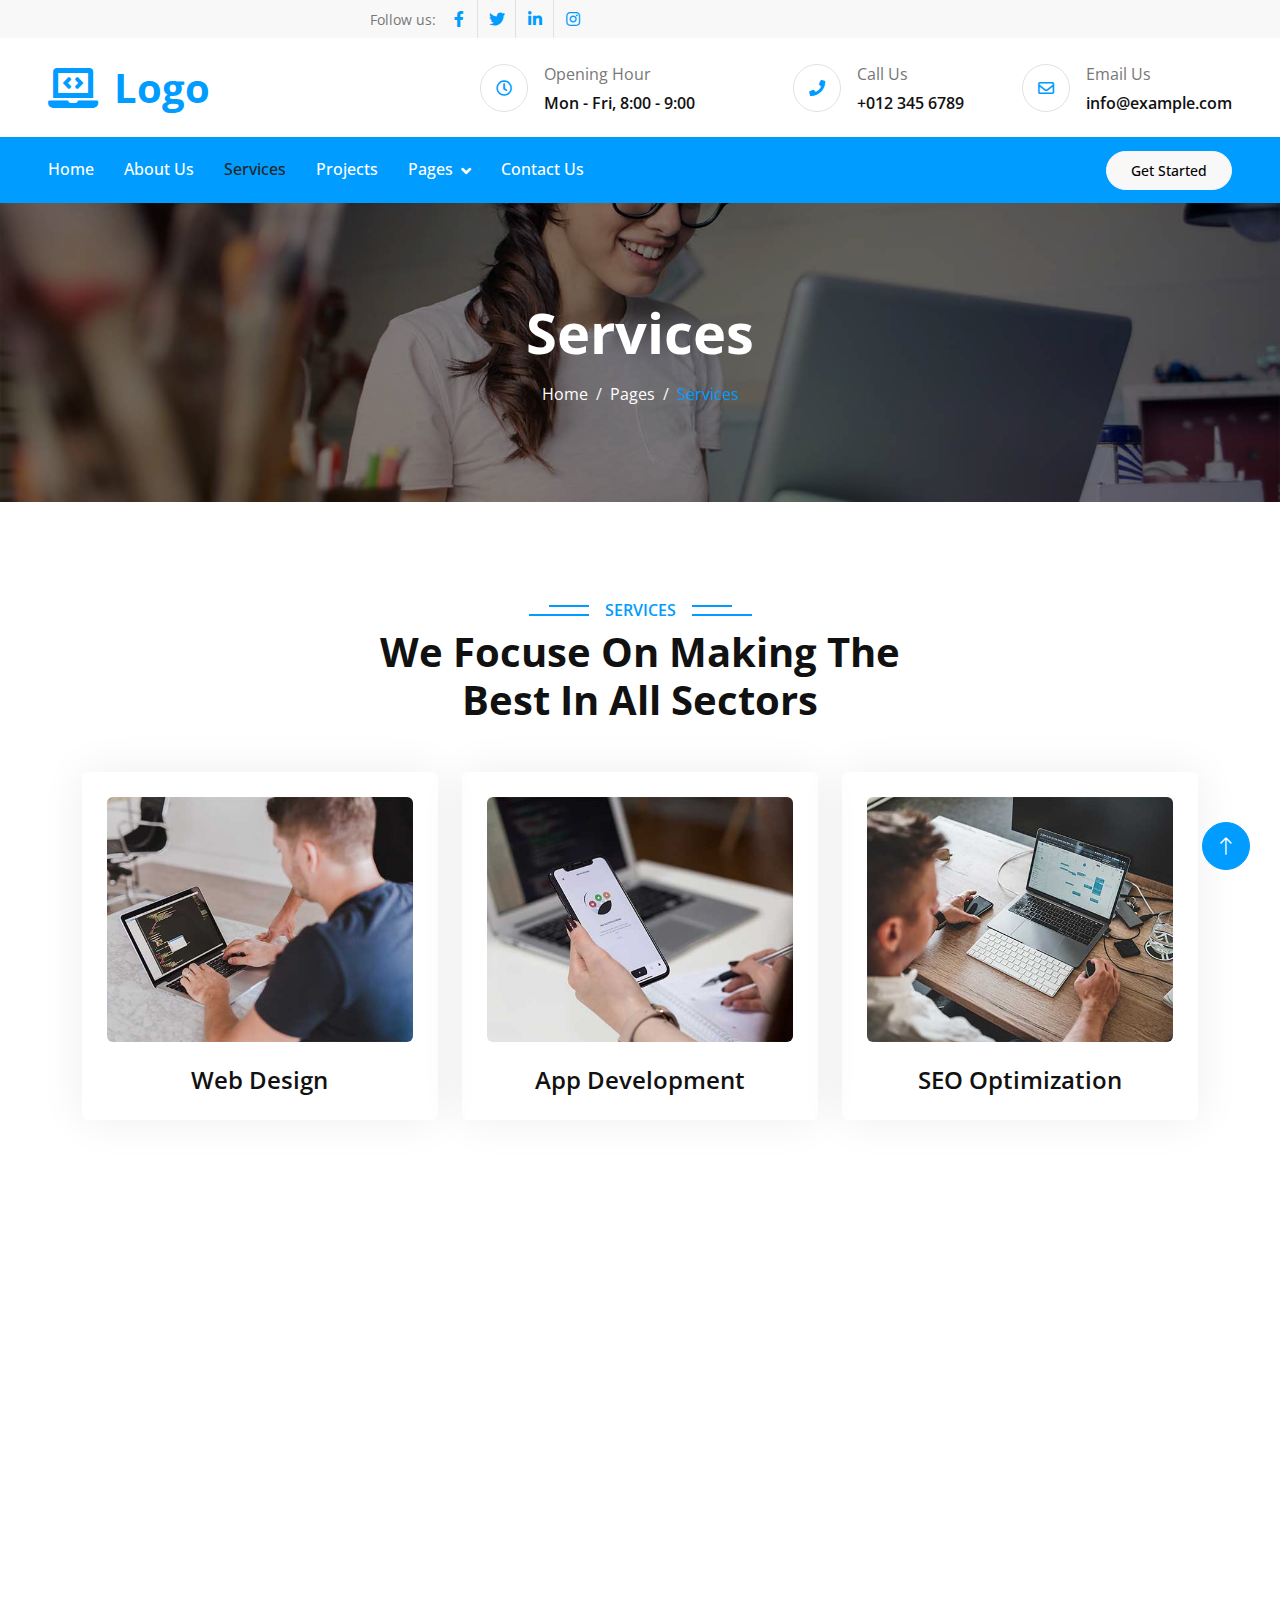
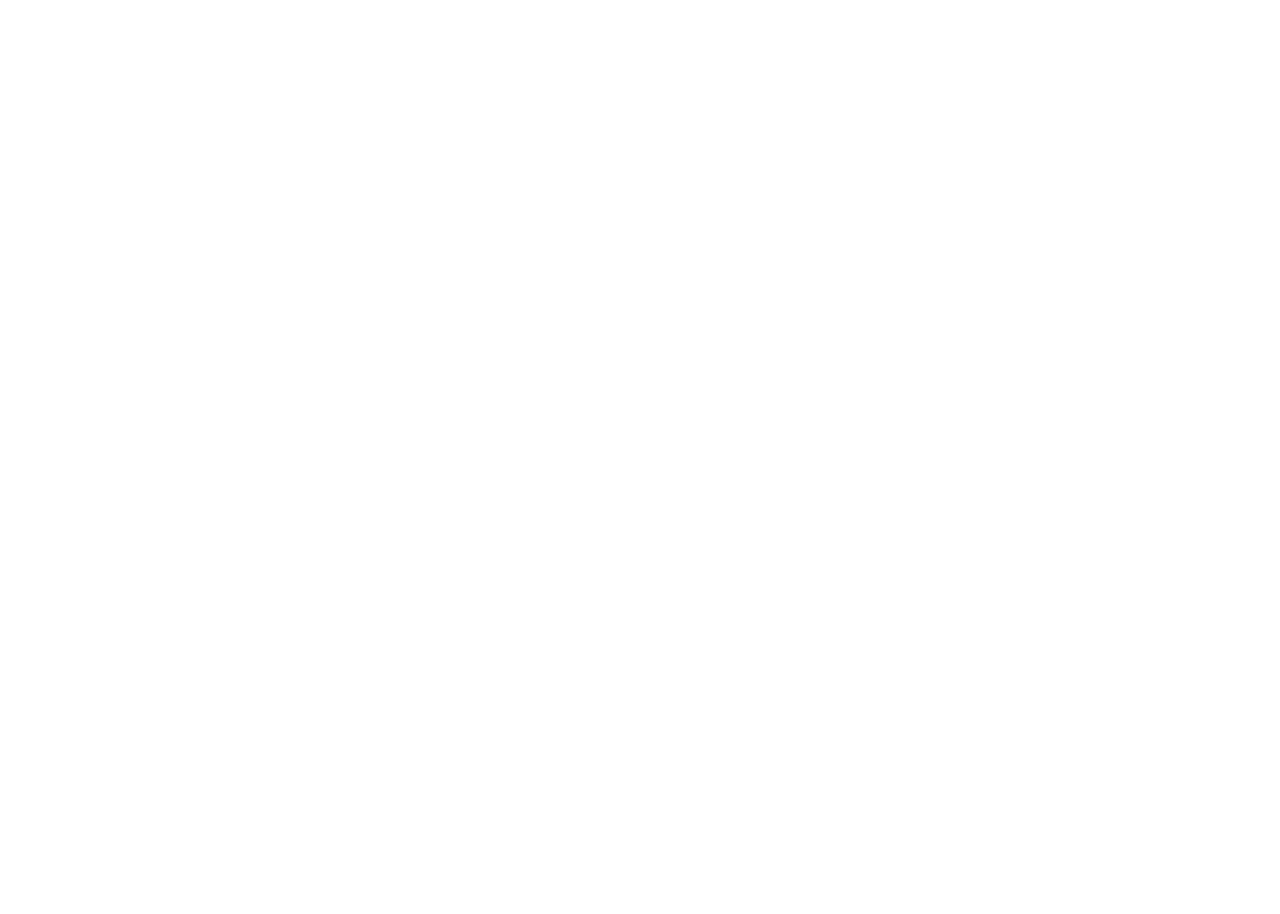
<file: service.html>
<!DOCTYPE html>
<html lang="en">

<head>
    <meta charset="utf-8">
    <title>Through LTD Website</title>
    <meta content="width=device-width, initial-scale=1.0" name="viewport">
    <meta content="" name="keywords">
    <meta content="" name="description">

    <!-- Favicon -->
    <link href="img/favicon.ico" rel="icon">

    <!-- Google Web Fonts -->
    <link rel="preconnect" href="https://fonts.googleapis.com">
    <link rel="preconnect" href="https://fonts.gstatic.com" crossorigin>
    <link href="https://fonts.googleapis.com/css2?family=Open+Sans:wght@400;500;600;700&display=swap" rel="stylesheet">

    <!-- Icon Font Stylesheet -->
    <link href="https://cdnjs.cloudflare.com/ajax/libs/font-awesome/5.10.0/css/all.min.css" rel="stylesheet">
    <link href="https://cdn.jsdelivr.net/npm/bootstrap-icons@1.4.1/font/bootstrap-icons.css" rel="stylesheet">

    <!-- Libraries Stylesheet -->
    <link href="lib/animate/animate.min.css" rel="stylesheet">
    <link href="lib/owlcarousel/assets/owl.carousel.min.css" rel="stylesheet">
    <link href="lib/lightbox/css/lightbox.min.css" rel="stylesheet">

    <!-- Customized Bootstrap Stylesheet -->
    <link href="css/bootstrap.min.css" rel="stylesheet">

    <!--Stylesheet -->
    <link href="css/style.css" rel="stylesheet">
</head>

<body>
    <!-- Spinner Start -->
    <div id="spinner" class="show bg-white position-fixed translate-middle w-100 vh-100 top-50 start-50 d-flex align-items-center justify-content-center">
        <div class="spinner-border position-relative text-primary" style="width: 6rem; height: 6rem;" role="status"></div>
        <i class="fa fa-laptop-code fa-2x text-primary position-absolute top-50 start-50 translate-middle"></i>
    </div>
    <!-- Spinner End -->


    <!-- Topbar Start -->
    <div class="container-fluid bg-light px-0 wow fadeIn" data-wow-delay="0.1s">
        <div class="row gx-0 align-items-center d-none d-lg-flex">
            <div class="col-lg-6 px-5 text-end">
                <small>Follow us:</small>
                <div class="h-100 d-inline-flex align-items-center">
                    <a class="btn-square text-primary border-end rounded-0" href="https://www.facebook.com/groups/freewebsitecode"><i class="fab fa-facebook-f"></i></a>
                    <a class="btn-square text-primary border-end rounded-0" href="https://freewebsitecreate.net/"><i class="fab fa-twitter"></i></a>
                    <a class="btn-square text-primary border-end rounded-0" href="https://freewebsitecreate.net/"><i class="fab fa-linkedin-in"></i></a>
                    <a class="btn-square text-primary pe-0" href="https://freewebsitecreate.net/"><i class="fab fa-instagram"></i></a>
                </div>
            </div>
        </div>
    </div>
    <!-- Topbar End -->


    <!-- Brand & Contact Start -->
    <div class="container-fluid py-4 px-5 wow fadeIn" data-wow-delay="0.1s">
        <div class="row align-items-center top-bar">
            <div class="col-lg-4 col-md-12 text-center text-lg-start">
                <a href="index.html" class="navbar-brand m-0 p-0">
                    <h1 class="fw-bold text-primary m-0"><i class="fa fa-laptop-code me-3"></i>Logo</h1>
                    <!-- <img src="img/logo.png" alt="Logo"> -->
                </a>
            </div>
            <div class="col-lg-8 col-md-7 d-none d-lg-block">
                <div class="row">
                    <div class="col-4">
                        <div class="d-flex align-items-center justify-content-end">
                            <div class="flex-shrink-0 btn-lg-square border rounded-circle">
                                <i class="far fa-clock text-primary"></i>
                            </div>
                            <div class="ps-3">
                                <p class="mb-2">Opening Hour</p>
                                <h6 class="mb-0">Mon - Fri, 8:00 - 9:00</h6>
                            </div>
                        </div>
                    </div>
                    <div class="col-4">
                        <div class="d-flex align-items-center justify-content-end">
                            <div class="flex-shrink-0 btn-lg-square border rounded-circle">
                                <i class="fa fa-phone text-primary"></i>
                            </div>
                            <div class="ps-3">
                                <p class="mb-2">Call Us</p>
                                <h6 class="mb-0">+012 345 6789</h6>
                            </div>
                        </div>
                    </div>
                    <div class="col-4">
                        <div class="d-flex align-items-center justify-content-end">
                            <div class="flex-shrink-0 btn-lg-square border rounded-circle">
                                <i class="far fa-envelope text-primary"></i>
                            </div>
                            <div class="ps-3">
                                <p class="mb-2">Email Us</p>
                                <h6 class="mb-0">info@example.com</h6>
                            </div>
                        </div>
                    </div>
                </div>
            </div>
        </div>
    </div>
    <!-- Brand & Contact End -->


    <!-- Navbar Start -->
    <nav class="navbar navbar-expand-lg bg-primary navbar-dark sticky-top py-lg-0 px-lg-5 wow fadeIn" data-wow-delay="0.1s">
        <a href="#" class="navbar-brand ms-3 d-lg-none">MENU</a>
        <button type="button" class="navbar-toggler me-3" data-bs-toggle="collapse" data-bs-target="#navbarCollapse">
            <span class="navbar-toggler-icon"></span>
        </button>
        <div class="collapse navbar-collapse" id="navbarCollapse">
            <div class="navbar-nav me-auto p-3 p-lg-0">
                <a href="index.html" class="nav-item nav-link">Home</a>
                <a href="about.html" class="nav-item nav-link">About Us</a>
                <a href="service.html" class="nav-item nav-link active">Services</a>
                <a href="project.html" class="nav-item nav-link">Projects</a>
                <div class="nav-item dropdown">
                    <a href="#" class="nav-link dropdown-toggle" data-bs-toggle="dropdown">Pages</a>
                    <div class="dropdown-menu border-0 rounded-0 rounded-bottom m-0">
                        <a href="team.html" class="dropdown-item">Our Team</a>
                    </div>
                </div>
                <a href="contact.html" class="nav-item nav-link">Contact Us</a>
            </div>
            <a href="#" class="btn btn-sm btn-light rounded-pill py-2 px-4 d-none d-lg-block">Get Started</a>
        </div>
    </nav>
    <!-- Navbar End -->


    <!-- Page Header Start -->
    <div class="container-fluid page-header py-5 mb-5 wow fadeIn" data-wow-delay="0.1s">
        <div class="container text-center py-5">
            <h1 class="display-4 text-white animated slideInDown mb-3">Services</h1>
            <nav aria-label="breadcrumb animated slideInDown">
                <ol class="breadcrumb justify-content-center mb-0">
                    <li class="breadcrumb-item"><a class="text-white" href="#">Home</a></li>
                    <li class="breadcrumb-item"><a class="text-white" href="#">Pages</a></li>
                    <li class="breadcrumb-item text-primary active" aria-current="page">Services</li>
                </ol>
            </nav>
        </div>
    </div>
    <!-- Page Header End -->


    <!-- Service Start -->
    <div class="container-xxl py-5">
        <div class="container">
            <div class="text-center mx-auto mb-5 wow fadeInUp" data-wow-delay="0.1s" style="max-width: 600px;">
                <h6 class="section-title bg-white text-center text-primary px-3">Services</h6>
                <h1 class="display-6 mb-4">We Focuse On Making The Best In All Sectors</h1>
            </div>
            <div class="row g-4">
                <div class="col-lg-4 col-md-6 wow fadeInUp" data-wow-delay="0.1s">
                    <a class="service-item d-block rounded text-center h-100 p-4" href="">
                        <img class="img-fluid rounded mb-4" src="img/service-1.jpg" alt="">
                        <h4 class="mb-0">Web Design</h4>
                    </a>
                </div>
                <div class="col-lg-4 col-md-6 wow fadeInUp" data-wow-delay="0.3s">
                    <a class="service-item d-block rounded text-center h-100 p-4" href="">
                        <img class="img-fluid rounded mb-4" src="img/service-2.jpg" alt="">
                        <h4 class="mb-0">App Development</h4>
                    </a>
                </div>
                <div class="col-lg-4 col-md-6 wow fadeInUp" data-wow-delay="0.5s">
                    <a class="service-item d-block rounded text-center h-100 p-4" href="">
                        <img class="img-fluid rounded mb-4" src="img/service-3.jpg" alt="">
                        <h4 class="mb-0">SEO Optimization</h4>
                    </a>
                </div>
                <div class="col-lg-4 col-md-6 wow fadeInUp" data-wow-delay="0.1s">
                    <a class="service-item d-block rounded text-center h-100 p-4" href="">
                        <img class="img-fluid rounded mb-4" src="img/service-4.jpg" alt="">
                        <h4 class="mb-0">Social Marketing</h4>
                    </a>
                </div>
                <div class="col-lg-4 col-md-6 wow fadeInUp" data-wow-delay="0.3s">
                    <a class="service-item d-block rounded text-center h-100 p-4" href="">
                        <img class="img-fluid rounded mb-4" src="img/service-5.jpg" alt="">
                        <h4 class="mb-0">Email Marketing</h4>
                    </a>
                </div>
                <div class="col-lg-4 col-md-6 wow fadeInUp" data-wow-delay="0.5s">
                    <a class="service-item d-block rounded text-center h-100 p-4" href="">
                        <img class="img-fluid rounded mb-4" src="img/service-6.jpg" alt="">
                        <h4 class="mb-0">PPC Advertising</h4>
                    </a>
                </div>
            </div>
        </div>
    </div>
    <!-- Service End -->


    <!-- Testimonial Start -->
    <div class="container-xxl py-5">
        <div class="container">
            <div class="text-center mx-auto mb-5 wow fadeInUp" data-wow-delay="0.1s" style="max-width: 600px;">
                <h6 class="section-title bg-white text-center text-primary px-3">Testimonial</h6>
                <h1 class="display-6 mb-4">What Our Clients Say!</h1>
            </div>
            <div class="owl-carousel testimonial-carousel wow fadeInUp" data-wow-delay="0.1s">
                <div class="testimonial-item bg-light rounded p-4">
                    <div class="d-flex align-items-center mb-4">
                        <img class="flex-shrink-0 rounded-circle border p-1" src="img/testimonial-1.jpg" alt="">
                        <div class="ms-4">
                            <h5 class="mb-1">Client Name</h5>
                            <span>Profession</span>
                        </div>
                    </div>
                    <p class="mb-0">Tempor erat elitr rebum at clita. Diam dolor diam ipsum sit diam amet diam et eos. Clita erat ipsum et lorem et sit.</p>
                </div>
                <div class="testimonial-item bg-light rounded p-4">
                    <div class="d-flex align-items-center mb-4">
                        <img class="flex-shrink-0 rounded-circle border p-1" src="img/testimonial-2.jpg" alt="">
                        <div class="ms-4">
                            <h5 class="mb-1">Client Name</h5>
                            <span>Profession</span>
                        </div>
                    </div>
                    <p class="mb-0">Tempor erat elitr rebum at clita. Diam dolor diam ipsum sit diam amet diam et eos. Clita erat ipsum et lorem et sit.</p>
                </div>
                <div class="testimonial-item bg-light rounded p-4">
                    <div class="d-flex align-items-center mb-4">
                        <img class="flex-shrink-0 rounded-circle border p-1" src="img/testimonial-3.jpg" alt="">
                        <div class="ms-4">
                            <h5 class="mb-1">Client Name</h5>
                            <span>Profession</span>
                        </div>
                    </div>
                    <p class="mb-0">Tempor erat elitr rebum at clita. Diam dolor diam ipsum sit diam amet diam et eos. Clita erat ipsum et lorem et sit.</p>
                </div>
                <div class="testimonial-item bg-light rounded p-4">
                    <div class="d-flex align-items-center mb-4">
                        <img class="flex-shrink-0 rounded-circle border p-1" src="img/testimonial-4.jpg" alt="">
                        <div class="ms-4">
                            <h5 class="mb-1">Client Name</h5>
                            <span>Profession</span>
                        </div>
                    </div>
                    <p class="mb-0">Tempor erat elitr rebum at clita. Diam dolor diam ipsum sit diam amet diam et eos. Clita erat ipsum et lorem et sit.</p>
                </div>
            </div>
        </div>
    </div>
    <!-- Testimonial End -->


    <!-- Footer Start -->
    <div class="container-fluid bg-dark text-body footer mt-5 pt-5 wow fadeIn" data-wow-delay="0.1s">
        <div class="container py-5">
            <div class="row g-5">
                <div class="col-lg-3 col-md-6">
                    <h5 class="text-light mb-4">Address</h5>
                    <p class="mb-2"><i class="fa fa-map-marker-alt me-3"></i>123 Street, New York, USA</p>
                    <p class="mb-2"><i class="fa fa-phone-alt me-3"></i>+012 345 67890</p>
                    <p class="mb-2"><i class="fa fa-envelope me-3"></i>info@example.com</p>
                    <div class="d-flex pt-2">
                        <a class="btn btn-square btn-outline-secondary rounded-circle me-1" href="https://freewebsitecreate.net/"><i class="fab fa-twitter"></i></a>
                        <a class="btn btn-square btn-outline-secondary rounded-circle me-1" href="https://www.facebook.com/groups/freewebsitecode"><i class="fab fa-facebook-f"></i></a>
                        <a class="btn btn-square btn-outline-secondary rounded-circle me-1" href="https://www.youtube.com/@FreeWebsiteCode"><i class="fab fa-youtube"></i></a>
                        <a class="btn btn-square btn-outline-secondary rounded-circle me-0" href="https://freewebsitecreate.net/"><i class="fab fa-linkedin-in"></i></a>
                    </div>
                </div>
                <div class="col-lg-3 col-md-6">
                    <h5 class="text-light mb-4">Quick Links</h5>
                    <a class="btn btn-link" href="">About Us</a>
                    <a class="btn btn-link" href="">Contact Us</a>
                    <a class="btn btn-link" href="">Our Services</a>
                    <a class="btn btn-link" href="">Terms & Condition</a>
                    <a class="btn btn-link" href="">Support</a>
                </div>
                <div class="col-lg-3 col-md-6">
                    <h5 class="text-light mb-4">Gallery</h5>
                    <div class="row g-2">
                        <div class="col-4">
                            <img class="img-fluid rounded" src="img/project-1.jpg" alt="Image">
                        </div>
                        <div class="col-4">
                            <img class="img-fluid rounded" src="img/project-2.jpg" alt="Image">
                        </div>
                        <div class="col-4">
                            <img class="img-fluid rounded" src="img/project-3.jpg" alt="Image">
                        </div>
                        <div class="col-4">
                            <img class="img-fluid rounded" src="img/project-4.jpg" alt="Image">
                        </div>
                        <div class="col-4">
                            <img class="img-fluid rounded" src="img/project-5.jpg" alt="Image">
                        </div>
                        <div class="col-4">
                            <img class="img-fluid rounded" src="img/project-6.jpg" alt="Image">
                        </div>
                    </div>
                </div>
                <div class="col-lg-3 col-md-6">
                    <h5 class="text-light mb-4">Newsletter</h5>
                    <p>Dolor amet sit justo amet elitr clita ipsum elitr est.</p>
                    <div class="position-relative mx-auto" style="max-width: 400px;">
                        <input class="form-control bg-transparent border-secondary w-100 py-3 ps-4 pe-5" type="text" placeholder="Your email">
                        <button type="button" class="btn btn-primary py-2 position-absolute top-0 end-0 mt-2 me-2">SignUp</button>
                    </div>
                </div>
            </div>
        </div>
        <div class="container-fluid copyright">
            <div class="container">
                <div class="row">
                    <div class="col-md-6 text-center text-md-start mb-3 mb-md-0">
                        &copy; <a href="https://freewebsitecreate.net/">Your Site Name</a>, All Right Reserved.
                    </div>
                    <div class="col-md-6 text-center text-md-end">
                        
                        Designed By <a href="https://freewebsitecreate.net/">Company Name</a>
                    </div>
                </div>
            </div>
        </div>
    </div>
    <!-- Footer End -->


    <!-- Back to Top -->
    <a href="#" class="btn btn-lg btn-primary btn-lg-square rounded-circle back-to-top"><i class="bi bi-arrow-up"></i></a>


    <!-- JavaScript Libraries -->
    <script src="https://code.jquery.com/jquery-3.4.1.min.js"></script>
    <script src="https://cdn.jsdelivr.net/npm/bootstrap@5.0.0/dist/js/bootstrap.bundle.min.js"></script>
    <script src="lib/wow/wow.min.js"></script>
    <script src="lib/easing/easing.min.js"></script>
    <script src="lib/waypoints/waypoints.min.js"></script>
    <script src="lib/counterup/counterup.min.js"></script>
    <script src="lib/owlcarousel/owl.carousel.min.js"></script>
    <script src="lib/lightbox/js/lightbox.min.js"></script>

    <!-- Javascript -->
    <script src="js/main.js"></script>
</body>

</html>
</file>
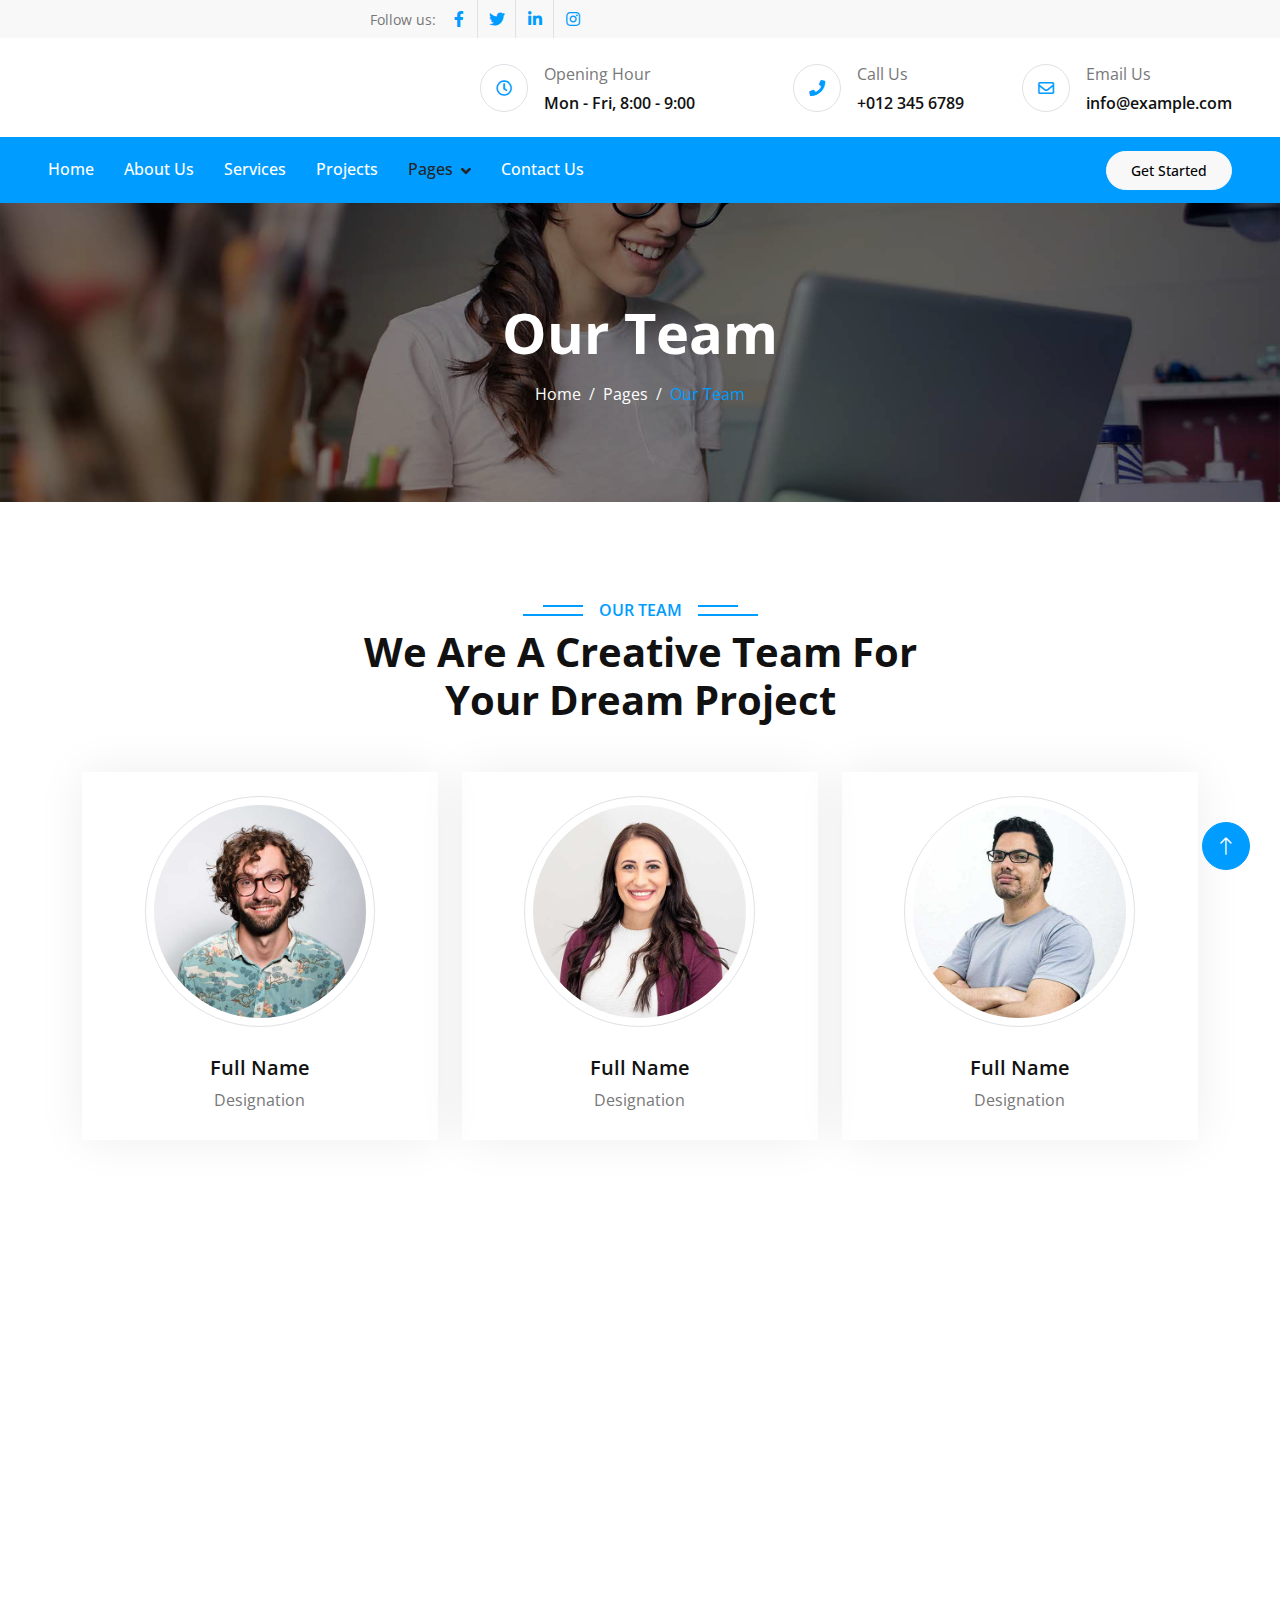
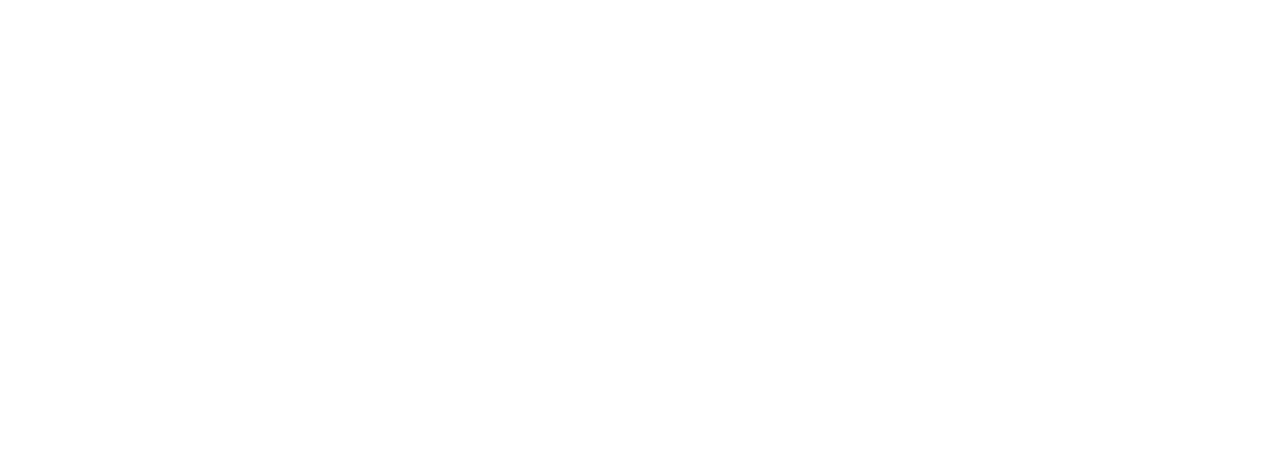
<file: team.html>
<!DOCTYPE html>
<html lang="en">

<head>
    <meta charset="utf-8">
    <title>Through LTD Website</title>
    <meta content="width=device-width, initial-scale=1.0" name="viewport">
    <meta content="" name="keywords">
    <meta content="" name="description">

    <!-- Favicon -->
    <link href="img/favicon.ico" rel="icon">

    <!-- Google Web Fonts -->
    <link rel="preconnect" href="https://fonts.googleapis.com">
    <link rel="preconnect" href="https://fonts.gstatic.com" crossorigin>
    <link href="https://fonts.googleapis.com/css2?family=Open+Sans:wght@400;500;600;700&display=swap" rel="stylesheet">

    <!-- Icon Font Stylesheet -->
    <link href="https://cdnjs.cloudflare.com/ajax/libs/font-awesome/5.10.0/css/all.min.css" rel="stylesheet">
    <link href="https://cdn.jsdelivr.net/npm/bootstrap-icons@1.4.1/font/bootstrap-icons.css" rel="stylesheet">

    <!-- Libraries Stylesheet -->
    <link href="lib/animate/animate.min.css" rel="stylesheet">
    <link href="lib/owlcarousel/assets/owl.carousel.min.css" rel="stylesheet">
    <link href="lib/lightbox/css/lightbox.min.css" rel="stylesheet">

    <!-- Customized Bootstrap Stylesheet -->
    <link href="css/bootstrap.min.css" rel="stylesheet">

    <!-- Stylesheet -->
    <link href="css/style.css" rel="stylesheet">
</head>

<body>
    <!-- Spinner Start -->
    <div id="spinner" class="show bg-white position-fixed translate-middle w-100 vh-100 top-50 start-50 d-flex align-items-center justify-content-center">
        <div class="spinner-border position-relative text-primary" style="width: 6rem; height: 6rem;" role="status"></div>
        <i class="fa fa-laptop-code fa-2x text-primary position-absolute top-50 start-50 translate-middle"></i>
    </div>
    <!-- Spinner End -->


    <!-- Topbar Start -->
    <div class="container-fluid bg-light px-0 wow fadeIn" data-wow-delay="0.1s">
        <div class="row gx-0 align-items-center d-none d-lg-flex">
            <div class="col-lg-6 px-5 text-end">
                <small>Follow us:</small>
                <div class="h-100 d-inline-flex align-items-center">
                    <a class="btn-square text-primary border-end rounded-0" href="https://www.facebook.com/groups/freewebsitecode"><i class="fab fa-facebook-f"></i></a>
                    <a class="btn-square text-primary border-end rounded-0" href="https://freewebsitecreate.net/"><i class="fab fa-twitter"></i></a>
                    <a class="btn-square text-primary border-end rounded-0" href="https://freewebsitecreate.net/"><i class="fab fa-linkedin-in"></i></a>
                    <a class="btn-square text-primary pe-0" href="https://freewebsitecreate.net/"><i class="fab fa-instagram"></i></a>
                </div>
            </div>
        </div>
    </div>
    <!-- Topbar End -->


    <!-- Brand & Contact Start -->
    <div class="container-fluid py-4 px-5 wow fadeIn" data-wow-delay="0.1s">
        <div class="row align-items-center top-bar">
            <div class="col-lg-4 col-md-12 text-center text-lg-start">
                <a href="index.html" class="navbar-brand m-0 p-0">
                    
                    <!-- <img src="img/logo.png" alt="Logo"> -->
                </a>
            </div>
            <div class="col-lg-8 col-md-7 d-none d-lg-block">
                <div class="row">
                    <div class="col-4">
                        <div class="d-flex align-items-center justify-content-end">
                            <div class="flex-shrink-0 btn-lg-square border rounded-circle">
                                <i class="far fa-clock text-primary"></i>
                            </div>
                            <div class="ps-3">
                                <p class="mb-2">Opening Hour</p>
                                <h6 class="mb-0">Mon - Fri, 8:00 - 9:00</h6>
                            </div>
                        </div>
                    </div>
                    <div class="col-4">
                        <div class="d-flex align-items-center justify-content-end">
                            <div class="flex-shrink-0 btn-lg-square border rounded-circle">
                                <i class="fa fa-phone text-primary"></i>
                            </div>
                            <div class="ps-3">
                                <p class="mb-2">Call Us</p>
                                <h6 class="mb-0">+012 345 6789</h6>
                            </div>
                        </div>
                    </div>
                    <div class="col-4">
                        <div class="d-flex align-items-center justify-content-end">
                            <div class="flex-shrink-0 btn-lg-square border rounded-circle">
                                <i class="far fa-envelope text-primary"></i>
                            </div>
                            <div class="ps-3">
                                <p class="mb-2">Email Us</p>
                                <h6 class="mb-0">info@example.com</h6>
                            </div>
                        </div>
                    </div>
                </div>
            </div>
        </div>
    </div>
    <!-- Brand & Contact End -->


    <!-- Navbar Start -->
    <nav class="navbar navbar-expand-lg bg-primary navbar-dark sticky-top py-lg-0 px-lg-5 wow fadeIn" data-wow-delay="0.1s">
        <a href="#" class="navbar-brand ms-3 d-lg-none">MENU</a>
        <button type="button" class="navbar-toggler me-3" data-bs-toggle="collapse" data-bs-target="#navbarCollapse">
            <span class="navbar-toggler-icon"></span>
        </button>
        <div class="collapse navbar-collapse" id="navbarCollapse">
            <div class="navbar-nav me-auto p-3 p-lg-0">
                <a href="index.html" class="nav-item nav-link">Home</a>
                <a href="about.html" class="nav-item nav-link">About Us</a>
                <a href="service.html" class="nav-item nav-link">Services</a>
                <a href="project.html" class="nav-item nav-link">Projects</a>
                <div class="nav-item dropdown">
                    <a href="#" class="nav-link dropdown-toggle active" data-bs-toggle="dropdown">Pages</a>
                    <div class="dropdown-menu border-0 rounded-0 rounded-bottom m-0">
                        <a href="team.html" class="dropdown-item active">Our Team</a> 
                    </div>
                </div>
                <a href="contact.html" class="nav-item nav-link">Contact Us</a>
            </div>
            <a href="#" class="btn btn-sm btn-light rounded-pill py-2 px-4 d-none d-lg-block">Get Started</a>
        </div>
    </nav>
    <!-- Navbar End -->


    <!-- Page Header Start -->
    <div class="container-fluid page-header py-5 mb-5 wow fadeIn" data-wow-delay="0.1s">
        <div class="container text-center py-5">
            <h1 class="display-4 text-white animated slideInDown mb-3">Our Team</h1>
            <nav aria-label="breadcrumb animated slideInDown">
                <ol class="breadcrumb justify-content-center mb-0">
                    <li class="breadcrumb-item"><a class="text-white" href="#">Home</a></li>
                    <li class="breadcrumb-item"><a class="text-white" href="#">Pages</a></li>
                    <li class="breadcrumb-item text-primary active" aria-current="page">Our Team</li>
                </ol>
            </nav>
        </div>
    </div>
    <!-- Page Header End -->


    <!-- Team Start -->
    <div class="container-xxl py-5">
        <div class="container">
            <div class="text-center mx-auto mb-5 wow fadeInUp" data-wow-delay="0.1s" style="max-width: 600px;">
                <h6 class="section-title bg-white text-center text-primary px-3">Our Team</h6>
                <h1 class="display-6 mb-4">We Are A Creative Team For Your Dream Project</h1>
            </div>
            <div class="row g-4">
                <div class="col-lg-4 col-md-6 wow fadeInUp" data-wow-delay="0.1s">
                    <div class="team-item text-center p-4">
                        <img class="img-fluid border rounded-circle w-75 p-2 mb-4" src="img/team-1.jpg" alt="">
                        <div class="team-text">
                            <div class="team-title">
                                <h5>Full Name</h5>
                                <span>Designation</span>
                            </div>
                            <div class="team-social">
                                <a class="btn btn-square btn-primary rounded-circle" href="https://www.facebook.com/groups/freewebsitecode"><i class="fab fa-facebook-f"></i></a>
                                <a class="btn btn-square btn-primary rounded-circle" href="https://freewebsitecreate.net/"><i class="fab fa-twitter"></i></a>
                                <a class="btn btn-square btn-primary rounded-circle" href="https://www.youtube.com/@FreeWebsiteCode"><i class="fab fa-instagram"></i></a>
                            </div>
                        </div>
                    </div>
                </div>
                <div class="col-lg-4 col-md-6 wow fadeInUp" data-wow-delay="0.3s">
                    <div class="team-item text-center p-4">
                        <img class="img-fluid border rounded-circle w-75 p-2 mb-4" src="img/team-2.jpg" alt="">
                        <div class="team-text">
                            <div class="team-title">
                                <h5>Full Name</h5>
                                <span>Designation</span>
                            </div>
                            <div class="team-social">
                                <a class="btn btn-square btn-primary rounded-circle" href="https://www.facebook.com/groups/freewebsitecode"><i class="fab fa-facebook-f"></i></a>
                                <a class="btn btn-square btn-primary rounded-circle" href="https://freewebsitecreate.net/"><i class="fab fa-twitter"></i></a>
                                <a class="btn btn-square btn-primary rounded-circle" href="https://www.youtube.com/@FreeWebsiteCode"><i class="fab fa-instagram"></i></a>
                            </div>
                        </div>
                    </div>
                </div>
                <div class="col-lg-4 col-md-6 wow fadeInUp" data-wow-delay="0.5s">
                    <div class="team-item text-center p-4">
                        <img class="img-fluid border rounded-circle w-75 p-2 mb-4" src="img/team-3.jpg" alt="">
                        <div class="team-text">
                            <div class="team-title">
                                <h5>Full Name</h5>
                                <span>Designation</span>
                            </div>
                            <div class="team-social">
                                <a class="btn btn-square btn-primary rounded-circle" href="https://www.facebook.com/groups/freewebsitecode"><i class="fab fa-facebook-f"></i></a>
                                <a class="btn btn-square btn-primary rounded-circle" href="https://freewebsitecreate.net/"><i class="fab fa-twitter"></i></a>
                                <a class="btn btn-square btn-primary rounded-circle" href="https://www.youtube.com/@FreeWebsiteCode"><i class="fab fa-instagram"></i></a>
                            </div>
                        </div>
                    </div>
                </div>
                <div class="col-lg-4 col-md-6 wow fadeInUp" data-wow-delay="0.1s">
                    <div class="team-item text-center p-4">
                        <img class="img-fluid border rounded-circle w-75 p-2 mb-4" src="img/team-2.jpg" alt="">
                        <div class="team-text">
                            <div class="team-title">
                                <h5>Full Name</h5>
                                <span>Designation</span>
                            </div>
                            <div class="team-social">
                                <a class="btn btn-square btn-primary rounded-circle" href="https://www.facebook.com/groups/freewebsitecode"><i class="fab fa-facebook-f"></i></a>
                                <a class="btn btn-square btn-primary rounded-circle" href="https://freewebsitecreate.net/"><i class="fab fa-twitter"></i></a>
                                <a class="btn btn-square btn-primary rounded-circle" href="https://www.youtube.com/@FreeWebsiteCode"><i class="fab fa-instagram"></i></a>
                            </div>
                        </div>
                    </div>
                </div>
                <div class="col-lg-4 col-md-6 wow fadeInUp" data-wow-delay="0.3s">
                    <div class="team-item text-center p-4">
                        <img class="img-fluid border rounded-circle w-75 p-2 mb-4" src="img/team-3.jpg" alt="">
                        <div class="team-text">
                            <div class="team-title">
                                <h5>Full Name</h5>
                                <span>Designation</span>
                            </div>
                            <div class="team-social">
                                <a class="btn btn-square btn-primary rounded-circle" href="https://www.facebook.com/groups/freewebsitecode"><i class="fab fa-facebook-f"></i></a>
                                <a class="btn btn-square btn-primary rounded-circle" href="https://freewebsitecreate.net/"><i class="fab fa-twitter"></i></a>
                                <a class="btn btn-square btn-primary rounded-circle" href="https://www.youtube.com/@FreeWebsiteCode"><i class="fab fa-instagram"></i></a>
                            </div>
                        </div>
                    </div>
                </div>
                <div class="col-lg-4 col-md-6 wow fadeInUp" data-wow-delay="0.5s">
                    <div class="team-item text-center p-4">
                        <img class="img-fluid border rounded-circle w-75 p-2 mb-4" src="img/team-1.jpg" alt="">
                        <div class="team-text">
                            <div class="team-title">
                                <h5>Full Name</h5>
                                <span>Designation</span>
                            </div>
                            <div class="team-social">
                                <a class="btn btn-square btn-primary rounded-circle" href="https://www.facebook.com/groups/freewebsitecode"><i class="fab fa-facebook-f"></i></a>
                                <a class="btn btn-square btn-primary rounded-circle" href="https://freewebsitecreate.net/"><i class="fab fa-twitter"></i></a>
                                <a class="btn btn-square btn-primary rounded-circle" href="https://www.youtube.com/@FreeWebsiteCode"><i class="fab fa-instagram"></i></a>
                            </div>
                        </div>
                    </div>
                </div>
            </div>
        </div>
    </div>
    <!-- Team End -->


    <!-- Footer Start -->
    <div class="container-fluid bg-dark text-body footer mt-5 pt-5 wow fadeIn" data-wow-delay="0.1s">
        <div class="container py-5">
            <div class="row g-5">
                <div class="col-lg-3 col-md-6">
                    <h5 class="text-light mb-4">Address</h5>
                    <p class="mb-2"><i class="fa fa-map-marker-alt me-3"></i>123 Street, New York, USA</p>
                    <p class="mb-2"><i class="fa fa-phone-alt me-3"></i>+012 345 67890</p>
                    <p class="mb-2"><i class="fa fa-envelope me-3"></i>info@example.com</p>
                    <div class="d-flex pt-2">
                        <a class="btn btn-square btn-outline-secondary rounded-circle me-1" href="https://freewebsitecreate.net/"><i class="fab fa-twitter"></i></a>
                        <a class="btn btn-square btn-outline-secondary rounded-circle me-1" href="https://www.facebook.com/groups/freewebsitecode"><i class="fab fa-facebook-f"></i></a>
                        <a class="btn btn-square btn-outline-secondary rounded-circle me-1" href="https://www.youtube.com/@FreeWebsiteCode"><i class="fab fa-youtube"></i></a>
                        <a class="btn btn-square btn-outline-secondary rounded-circle me-0" href="https://freewebsitecreate.net/"><i class="fab fa-linkedin-in"></i></a>
                    </div>
                </div>
                <div class="col-lg-3 col-md-6">
                    <h5 class="text-light mb-4">Quick Links</h5>
                    <a class="btn btn-link" href="">About Us</a>
                    <a class="btn btn-link" href="">Contact Us</a>
                    <a class="btn btn-link" href="">Our Services</a>
                    <a class="btn btn-link" href="">Terms & Condition</a>
                    <a class="btn btn-link" href="">Support</a>
                </div>
                <div class="col-lg-3 col-md-6">
                    <h5 class="text-light mb-4">Gallery</h5>
                    <div class="row g-2">
                        <div class="col-4">
                            <img class="img-fluid rounded" src="img/project-1.jpg" alt="Image">
                        </div>
                        <div class="col-4">
                            <img class="img-fluid rounded" src="img/project-2.jpg" alt="Image">
                        </div>
                        <div class="col-4">
                            <img class="img-fluid rounded" src="img/project-3.jpg" alt="Image">
                        </div>
                        <div class="col-4">
                            <img class="img-fluid rounded" src="img/project-4.jpg" alt="Image">
                        </div>
                        <div class="col-4">
                            <img class="img-fluid rounded" src="img/project-5.jpg" alt="Image">
                        </div>
                        <div class="col-4">
                            <img class="img-fluid rounded" src="img/project-6.jpg" alt="Image">
                        </div>
                    </div>
                </div>
                <div class="col-lg-3 col-md-6">
                    <h5 class="text-light mb-4">Newsletter</h5>
                    <p>Dolor amet sit justo amet elitr clita ipsum elitr est.</p>
                    <div class="position-relative mx-auto" style="max-width: 400px;">
                        <input class="form-control bg-transparent border-secondary w-100 py-3 ps-4 pe-5" type="text" placeholder="Your email">
                        <button type="button" class="btn btn-primary py-2 position-absolute top-0 end-0 mt-2 me-2">SignUp</button>
                    </div>
                </div>
            </div>
        </div>
        <div class="container-fluid copyright">
            <div class="container">
                <div class="row">
                    <div class="col-md-6 text-center text-md-start mb-3 mb-md-0">
                        &copy; <a href="https://freewebsitecreate.net/">Your Site Name</a>, All Right Reserved.
                    </div>
                    <div class="col-md-6 text-center text-md-end">
                        
                        Designed By <a href="https://freewebsitecreate.net/">Company Name</a>
                    </div>
                </div>
            </div>
        </div>
    </div>
    <!-- Footer End -->


    <!-- Back to Top -->
    <a href="#" class="btn btn-lg btn-primary btn-lg-square rounded-circle back-to-top"><i class="bi bi-arrow-up"></i></a>


    <!-- JavaScript Libraries -->
    <script src="https://code.jquery.com/jquery-3.4.1.min.js"></script>
    <script src="https://cdn.jsdelivr.net/npm/bootstrap@5.0.0/dist/js/bootstrap.bundle.min.js"></script>
    <script src="lib/wow/wow.min.js"></script>
    <script src="lib/easing/easing.min.js"></script>
    <script src="lib/waypoints/waypoints.min.js"></script>
    <script src="lib/counterup/counterup.min.js"></script>
    <script src="lib/owlcarousel/owl.carousel.min.js"></script>
    <script src="lib/lightbox/js/lightbox.min.js"></script>

    <!--Javascript -->
    <script src="js/main.js"></script>
</body>

</html>
</file>
<file: css/style.css>
/**********  CSS **********/
:root {
    --primary: #009CFF;
    --secondary: #777777;
    --light: #F8F8F8;
    --dark: #252525;
}

.back-to-top {
    position: fixed;
    display: none;
    right: 30px;
    bottom: 30px;
    z-index: 99;
}


/*** Spinner ***/
#spinner {
    opacity: 0;
    visibility: hidden;
    transition: opacity .5s ease-out, visibility 0s linear .5s;
    z-index: 99999;
}

#spinner.show {
    transition: opacity .5s ease-out, visibility 0s linear 0s;
    visibility: visible;
    opacity: 1;
}


/*** Button ***/
.btn {
    font-weight: 500;
    transition: .5s;
}

.btn.btn-primary {
    color: #FFFFFF;
}

.btn.btn-primary a {
    color: #FFFFFF;
}

.btn-square {
    width: 38px;
    height: 38px;
}

.btn-sm-square {
    width: 32px;
    height: 32px;
}

.btn-lg-square {
    width: 48px;
    height: 48px;
}

.btn-square,
.btn-sm-square,
.btn-lg-square {
    padding: 0;
    display: flex;
    align-items: center;
    justify-content: center;
    font-weight: normal;
}


/*** Navbar ***/
.navbar .dropdown-toggle::after {
    border: none;
    content: "\f107";
    font-family: "Font Awesome 5 Free";
    font-weight: 900;
    vertical-align: middle;
    margin-left: 8px;
}

.navbar .navbar-nav .nav-link {
    margin-right: 30px;
    padding: 20px 0;
    color: #FFFFFF;
    font-weight: 500;
    outline: none;
}

.navbar .navbar-nav .nav-link:hover,
.navbar .navbar-nav .nav-link.active {
    color: var(--dark);
}

.navbar.sticky-top {
    top: -100px;
    transition: .5s;
}

@media (max-width: 991.98px) {
    .navbar .navbar-nav .nav-link {
        margin-right: 0;
        padding: 8px 0;
    }

    .navbar .navbar-nav {
        margin-top: 8px;
        border-top: 1px solid rgba(256, 256, 256, .1)
    }
}

@media (min-width: 992px) {
    .navbar .nav-item .dropdown-menu {
        display: block;
        visibility: hidden;
        top: 100%;
        transform: rotateX(-75deg);
        transform-origin: 0% 0%;
        transition: .5s;
        opacity: 0;
    }

    .navbar .nav-item:hover .dropdown-menu {
        transform: rotateX(0deg);
        visibility: visible;
        transition: .5s;
        opacity: 1;
    }
}


/*** Header ***/
#header-carousel .carousel-caption {
    top: 0;
    left: 0;
    right: 0;
    bottom: 0;
    display: flex;
    flex-direction: column;
    align-items: center;
    justify-content: center;
    background: rgba(0, 0, 0, .5);
    z-index: 1;
}

#header-carousel .carousel-control-prev,
#header-carousel .carousel-control-next {
    width: 10%;
}

#header-carousel .carousel-control-prev-icon,
#header-carousel .carousel-control-next-icon {
    width: 3rem;
    height: 3rem;
}

@media (max-width: 768px) {
    #header-carousel .carousel-item {
        position: relative;
        min-height: 500px;
    }
    
    #header-carousel .carousel-item img {
        position: absolute;
        width: 100%;
        height: 100%;
        object-fit: cover;
    }
}

#header-carousel .carousel-indicators [data-bs-target] {
    width: 60px;
    height: 60px;
    text-indent: 0;
    margin-bottom: 15px;
    border: 2px solid #FFFFFF;
    border-radius: 60px;
    overflow: hidden;
}

#header-carousel .carousel-indicators [data-bs-target] img {
    width: 100%;
    height: 100%;
    object-fit: cover;
}

.page-header {
    background: linear-gradient(rgba(0, 0, 0, .5), rgba(0, 0, 0, .5)), url(../img/carousel-1.jpg) center center no-repeat;
    background-size: cover;
}

.breadcrumb-item+.breadcrumb-item::before {
    color: var(--secondary);
}

.page-header .breadcrumb-item+.breadcrumb-item::before {
    color: var(--light);
}


/*** Section Title ***/
.section-title {
    position: relative;
    display: inline-block;
    text-transform: uppercase;
}

.section-title::before {
    position: absolute;
    content: "";
    width: calc(100% + 80px);
    height: 2px;
    top: 4px;
    left: -40px;
    background: var(--primary);
    z-index: -1;
}

.section-title::after {
    position: absolute;
    content: "";
    width: calc(100% + 120px);
    height: 2px;
    bottom: 4px;
    left: -60px;
    background: var(--primary);
    z-index: -1;
}

.section-title.text-start::before {
    width: calc(100% + 40px);
    left: 0;
}

.section-title.text-start::after {
    width: calc(100% + 60px);
    left: 0;
}



/*** Img Border ***/
.img-border {
    position: relative;
    height: 100%;
    min-height: 400px;
}

.img-border::before {
    position: absolute;
    content: "";
    top: 0;
    left: 0;
    right: 3rem;
    bottom: 3rem;
    border: 5px solid var(--primary);
    border-radius: 6px;
}

.img-border img {
    position: absolute;
    top: 3rem;
    left: 3rem;
    width: calc(100% - 3rem);
    height: calc(100% - 3rem);
    object-fit: cover;
    border-radius: 6px;
}


/*** Facts ***/
.fact-item {
    transition: .5s;
}

.fact-item:hover {
    margin-top: -10px;
    background: #FFFFFF !important;
    box-shadow: 0 0 45px rgba(0, 0, 0, .07);
}


/*** Service ***/
.service-item {
    box-shadow: 0 0 45px rgba(0, 0, 0, .07);
    border: 1px solid transparent;
    transition: .5s;
}

.service-item:hover {
    margin-top: -10px;
    box-shadow: none;
    border: 1px solid #DEE2E6;
}


/*** Feature ***/
.progress {
    height: 5px;
}

.progress .progress-bar {
    width: 0px;
    transition: 3s;
}


/*** Project ***/
.project-item a {
    position: absolute;
    width: 100%;
    height: 100%;
    top: 0;
    left: 0;
    display: flex;
    align-items: center;
    justify-content: center;
    color: #FFFFFF;
    background: rgba(0, 0, 0, .5);
    border-radius: 6px;
    opacity: 0;
    transition: .5s;
}

.project-item:hover a {
    opacity: 1;
}

.project-carousel .owl-dots {
    display: flex;
    align-items: center;
    justify-content: center;
    flex-wrap: wrap;
    margin-top: 20px;
}

.project-carousel .owl-dot {
    width: 35px;
    height: 35px;
    margin: 3px;
    display: flex;
    align-items: center;
    justify-content: center;
    border: 1px solid #DEE2E6;
    border-radius: 35px;
    transition: .5s;
}

.project-carousel .owl-dot:hover,
.project-carousel .owl-dot.active {
    color: #FFFFFF;
    border-color: var(--primary);
    background: var(--primary);
}


/*** Team ***/
.team-item {
    box-shadow: 0 0 45px rgba(0, 0, 0, .07);
}

.team-item .team-text {
    position: relative;
    height: 65px;
    overflow: hidden;
}

.team-item .team-title {
    position: absolute;
    width: 100%;
    height: 100%;
    top: 0;
    left: 0;
    display: flex;
    flex-direction: column;
    align-items: center;
    justify-content: center;
    transition: .5s;
}

.team-item:hover .team-title {
    top: -65px;
}

.team-item .team-social {
    position: absolute;
    width: 100%;
    height: 100%;
    top: 65px;
    left: 0;
    display: flex;
    align-items: center;
    justify-content: center;
    background: #FFFFFF;
    transition: .5s;
}

.team-item .team-social .btn {
    margin: 0 3px;
}

.team-item:hover .team-social {
    top: 0;
}


/*** Testimonial ***/

.testimonial-carousel .owl-item .testimonial-item img {
    width: 60px;
    height: 60px;
}

.testimonial-carousel .owl-item .testimonial-item,
.testimonial-carousel .owl-item .testimonial-item * {
    transition: .5s;
}

.testimonial-carousel .owl-item.center .testimonial-item {
    background: var(--primary) !important;
}

.testimonial-carousel .owl-item.center .testimonial-item * {
    color: #FFFFFF !important;
}

.testimonial-carousel .owl-nav {
    margin-top: 30px;
    display: flex;
    justify-content: center;
}

.testimonial-carousel .owl-nav .owl-prev,
.testimonial-carousel .owl-nav .owl-next {
    margin: 0 12px;
    width: 50px;
    height: 50px;
    display: flex;
    align-items: center;
    justify-content: center;
    border: 1px solid #DEE2E6;
    border-radius: 50px;
    font-size: 18px;
    transition: .5s;
}

.testimonial-carousel .owl-nav .owl-prev:hover,
.testimonial-carousel .owl-nav .owl-next:hover {
    color: #FFFFFF;
    border-color: var(--primary);
    background: var(--primary);
}


/*** Footer ***/
.footer .btn.btn-link {
    display: block;
    margin-bottom: 5px;
    padding: 0;
    text-align: left;
    color: var(--secondary);
    font-weight: normal;
    text-transform: capitalize;
    transition: .3s;
}

.footer .btn.btn-link::before {
    position: relative;
    content: "\f105";
    font-family: "Font Awesome 5 Free";
    font-weight: 900;
    color: var(--secondary);
    margin-right: 10px;
}

.footer .btn.btn-link:hover {
    color: var(--primary);
    letter-spacing: 1px;
    box-shadow: none;
}

.footer .copyright {
    padding: 25px 0;
    font-size: 15px;
    border-top: 1px solid rgba(256, 256, 256, .1);
}

.footer .copyright a {
    color: var(--light);
}

.footer .copyright a:hover {
    color: var(--primary);
}
</file>
